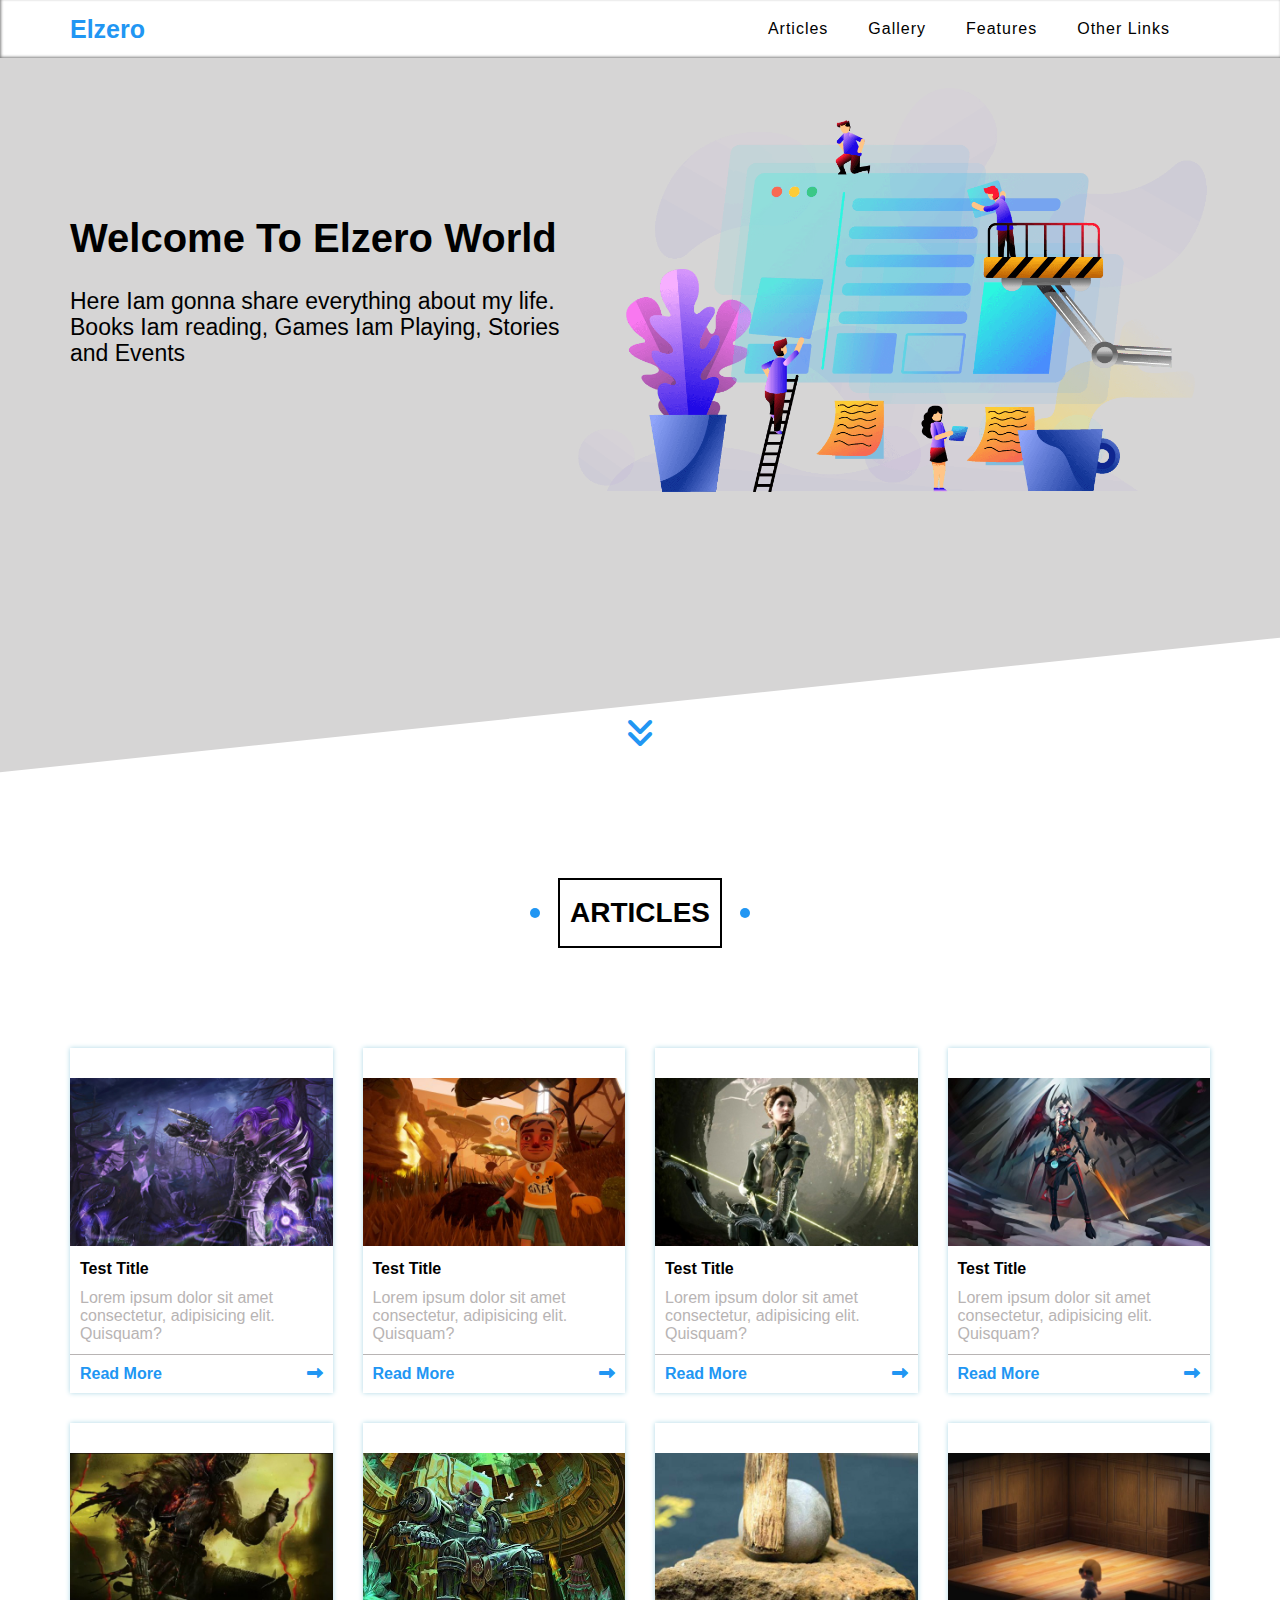
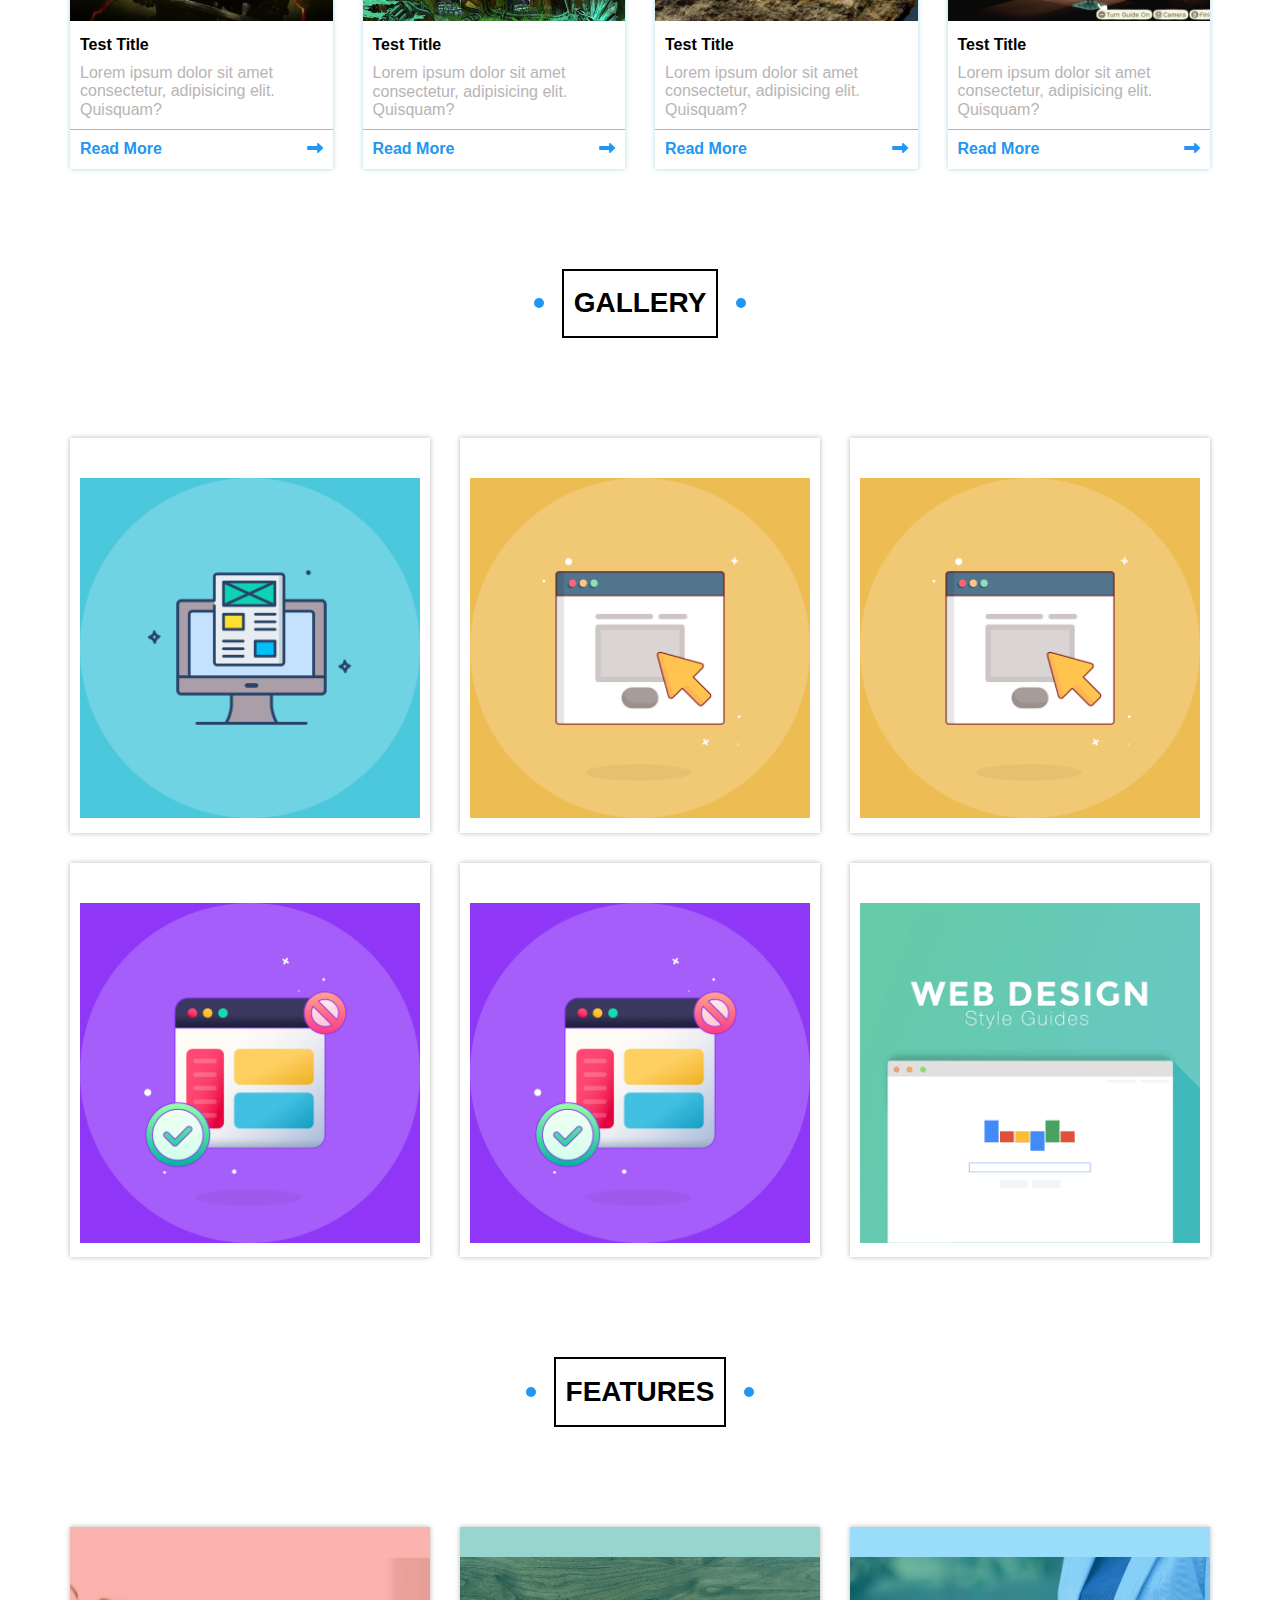
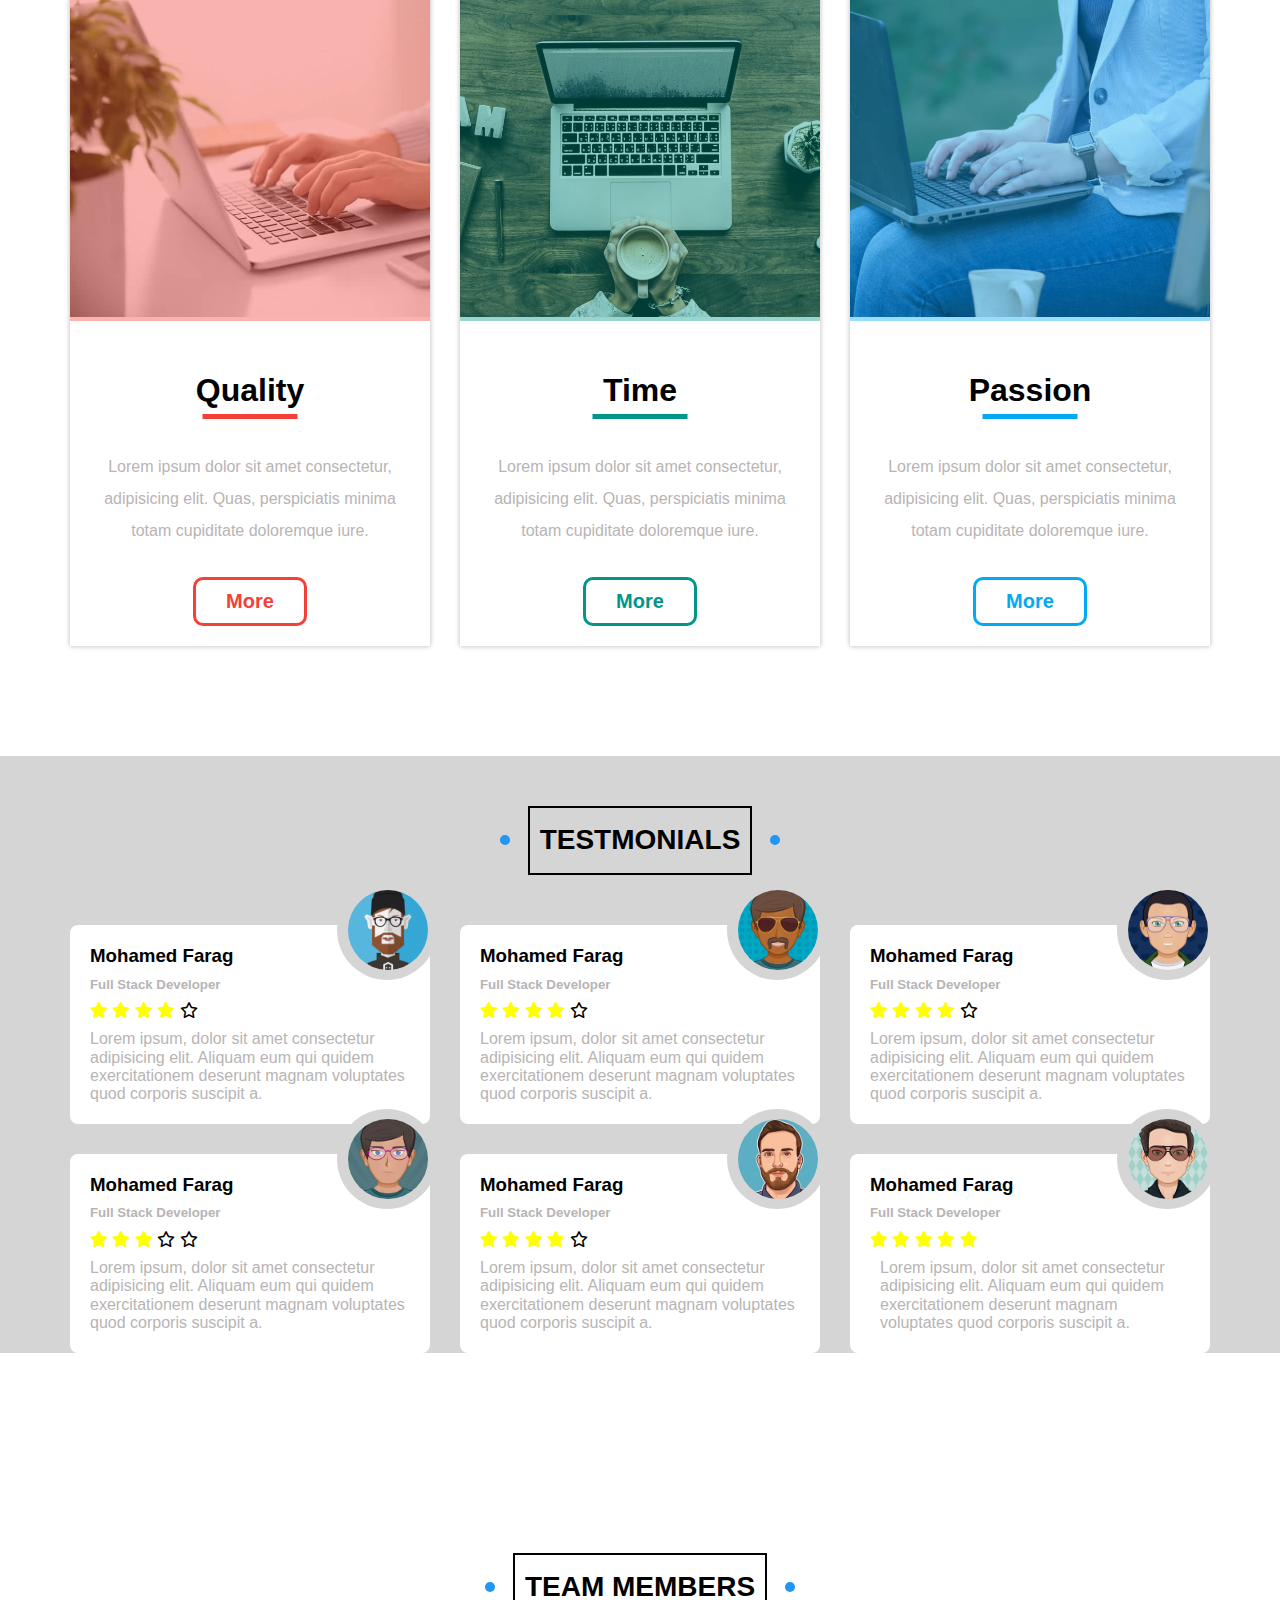
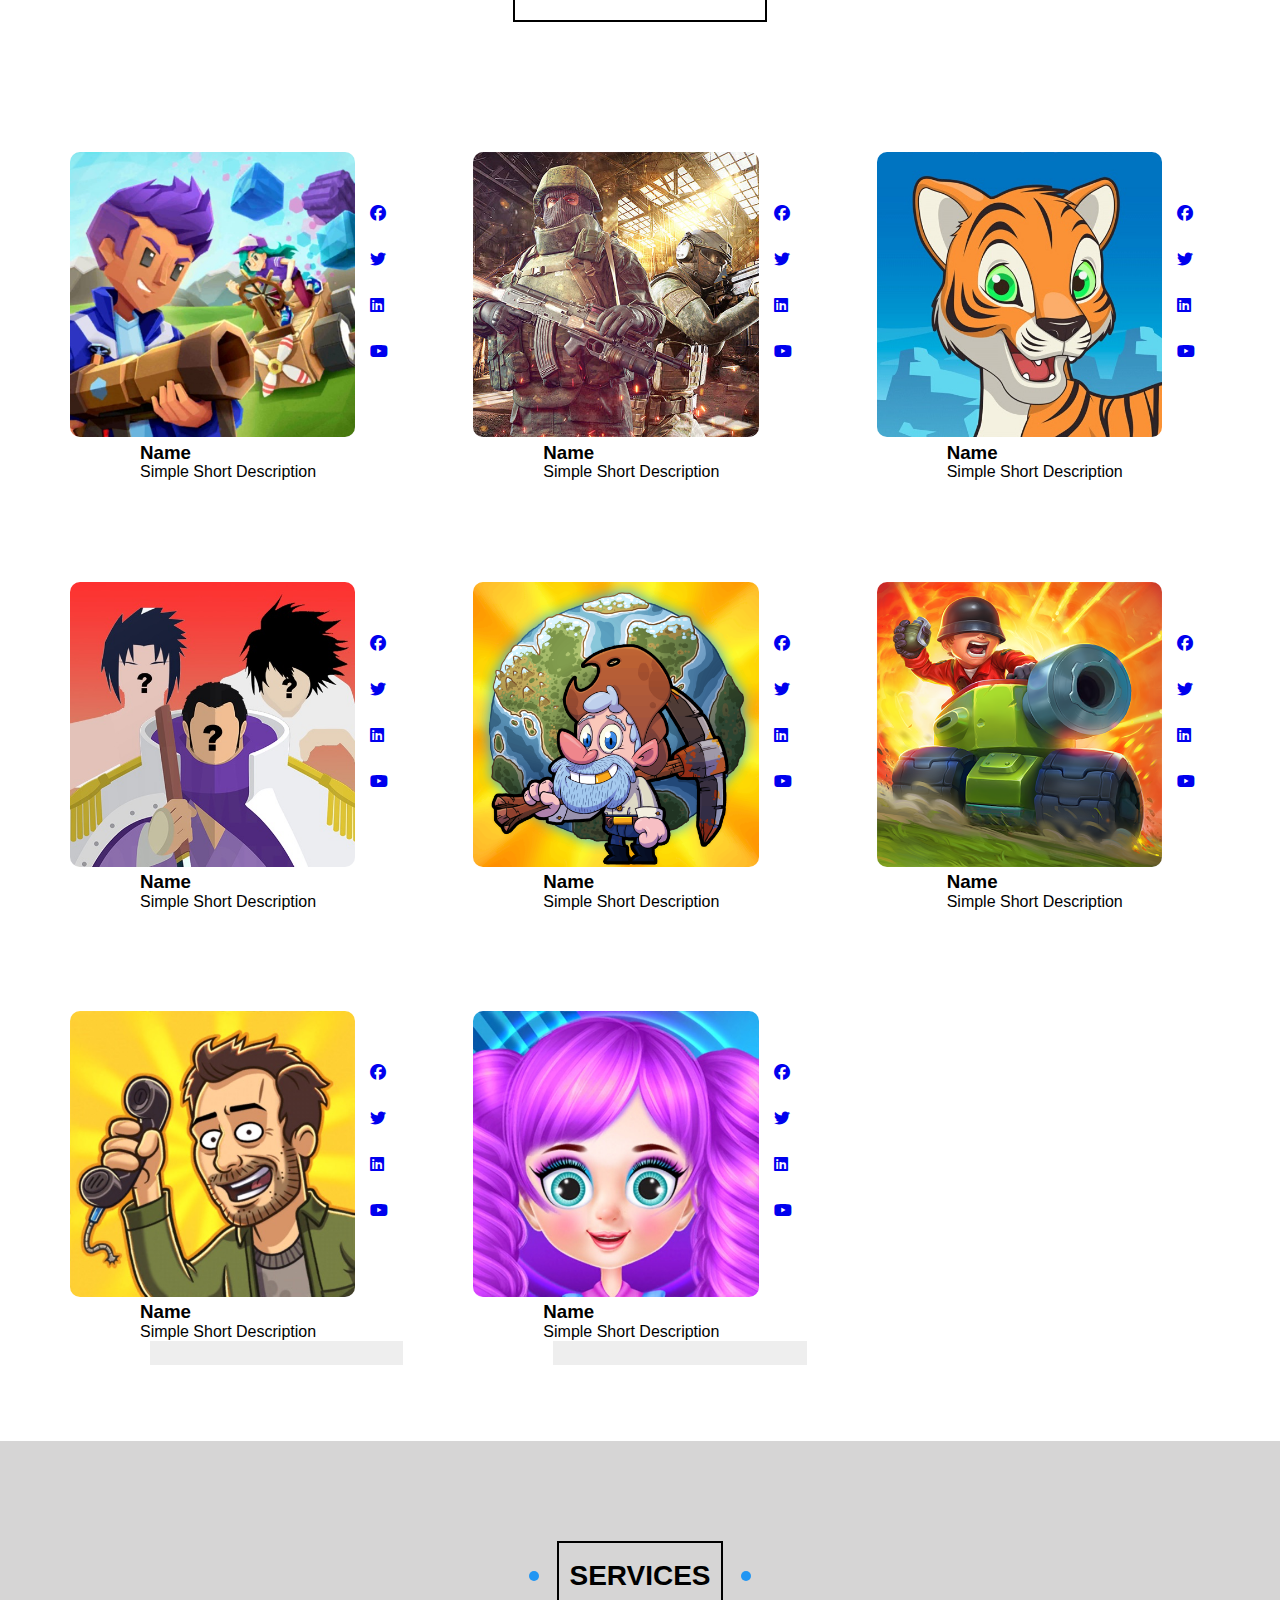
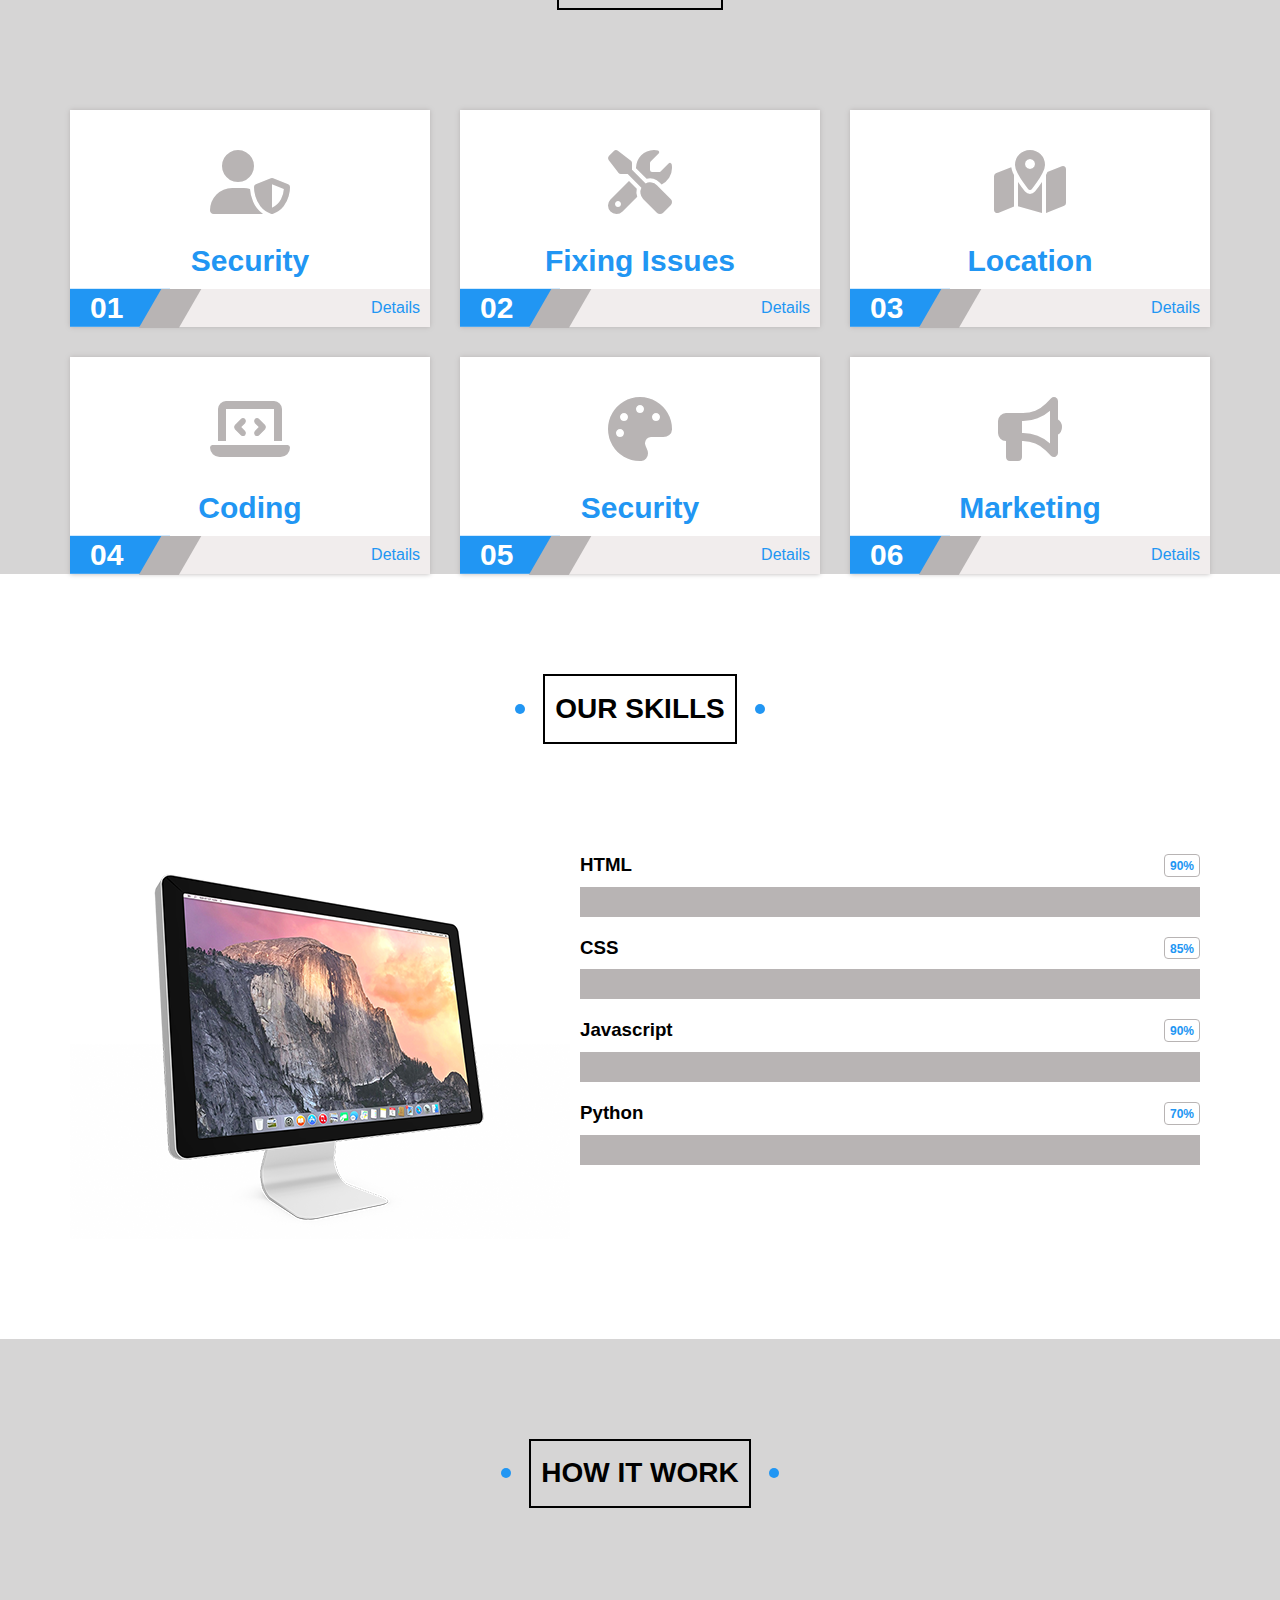
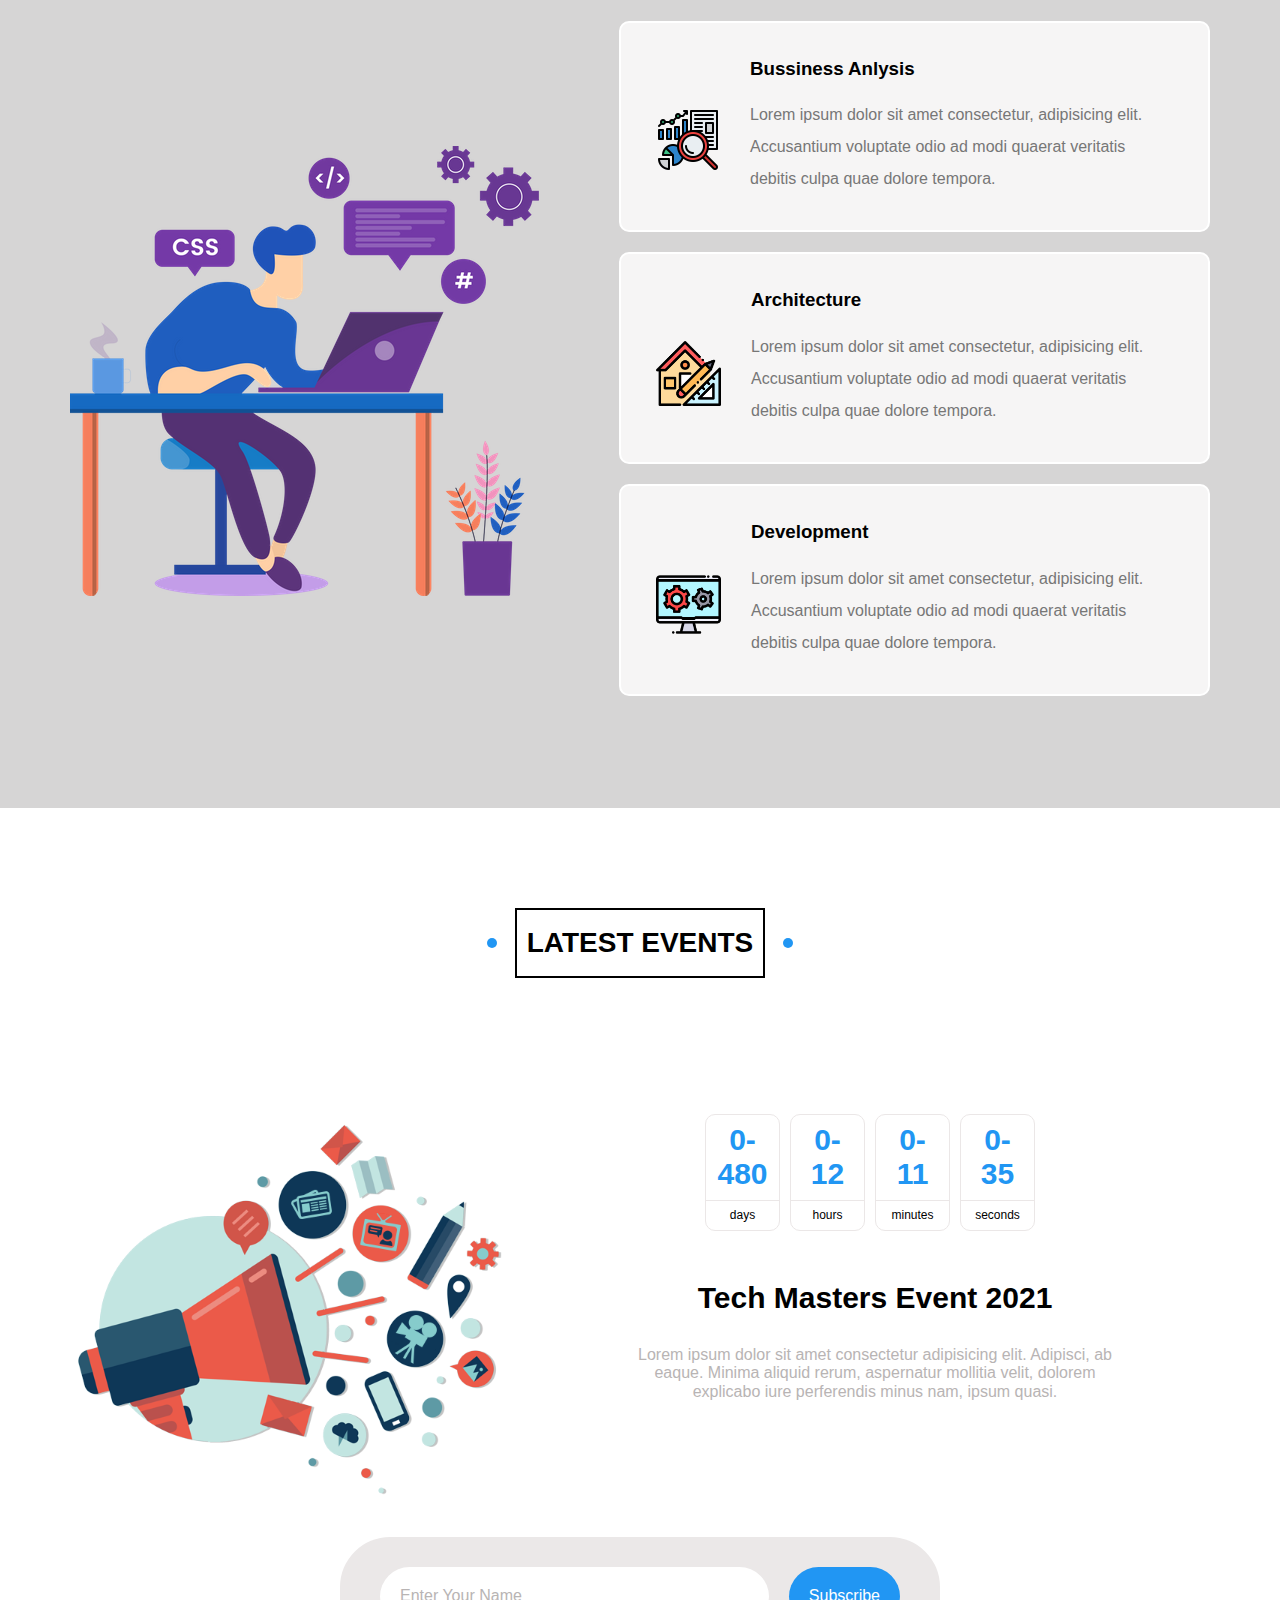
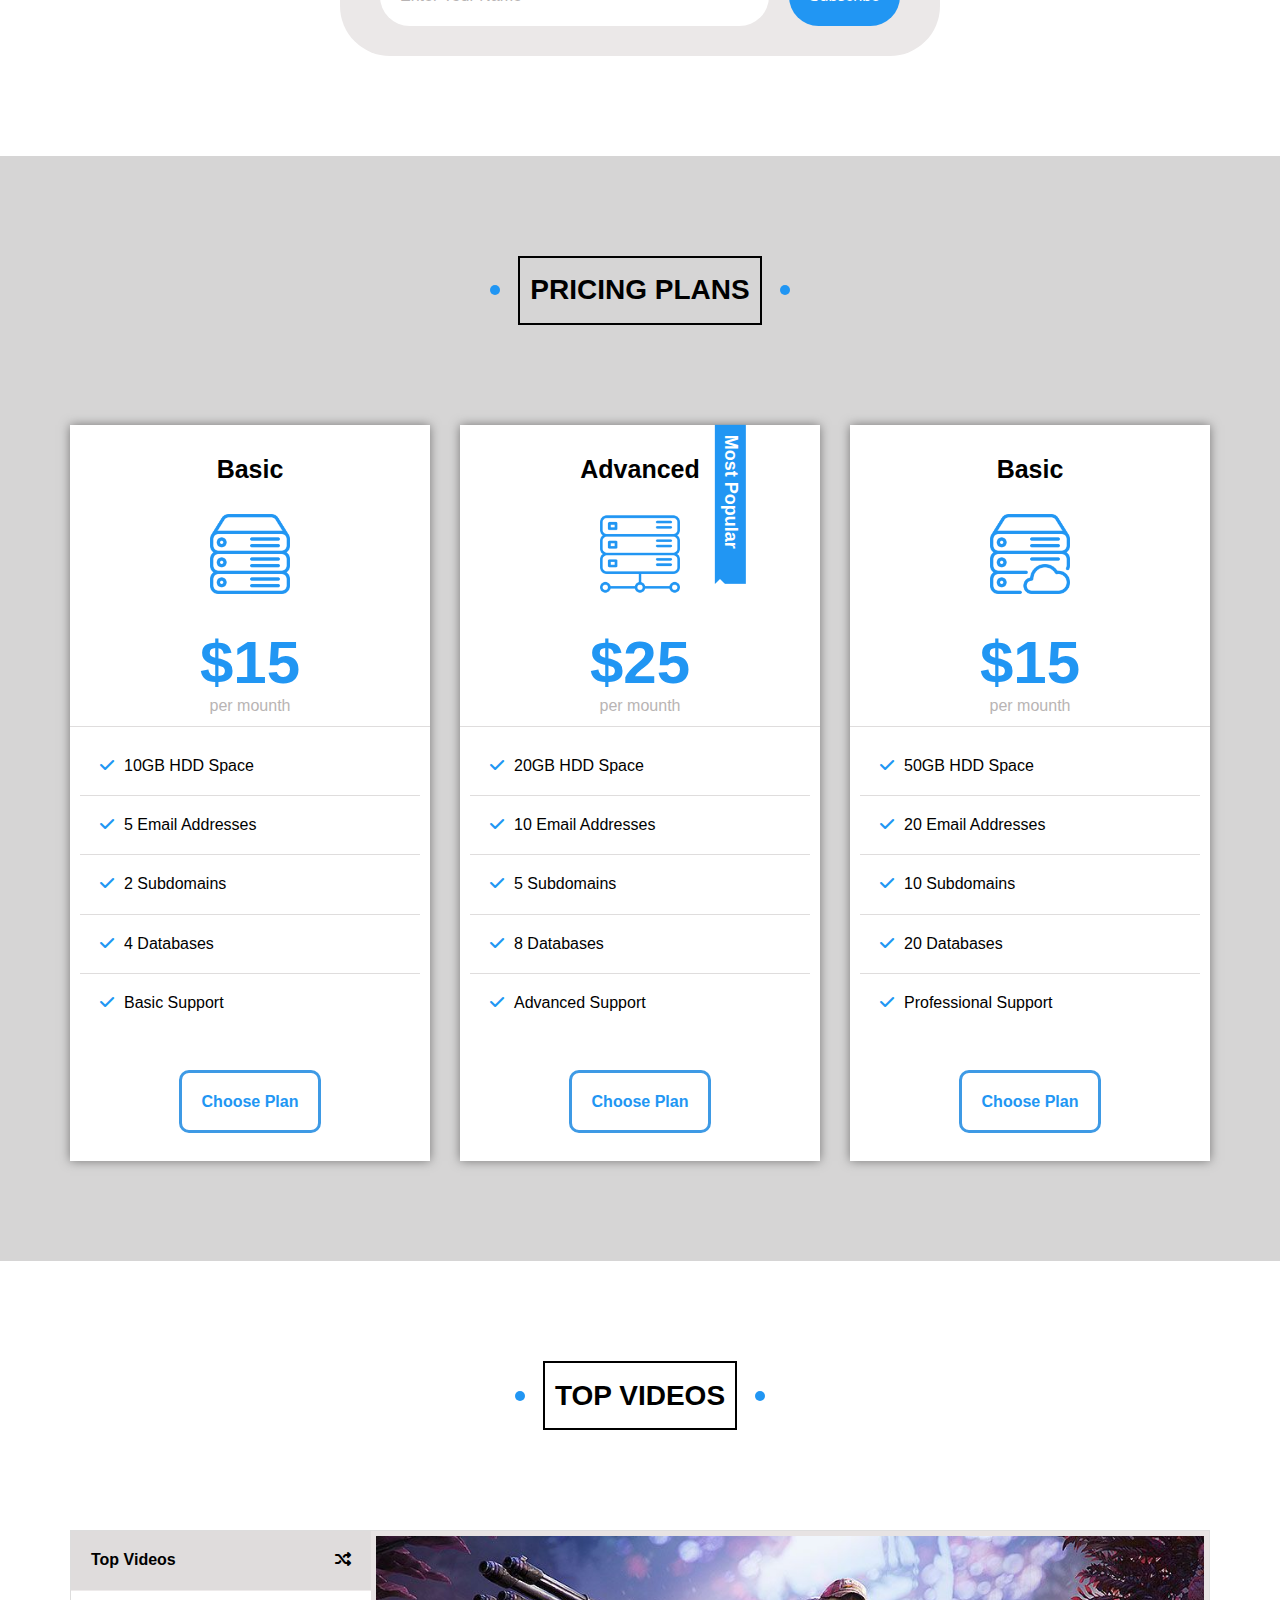
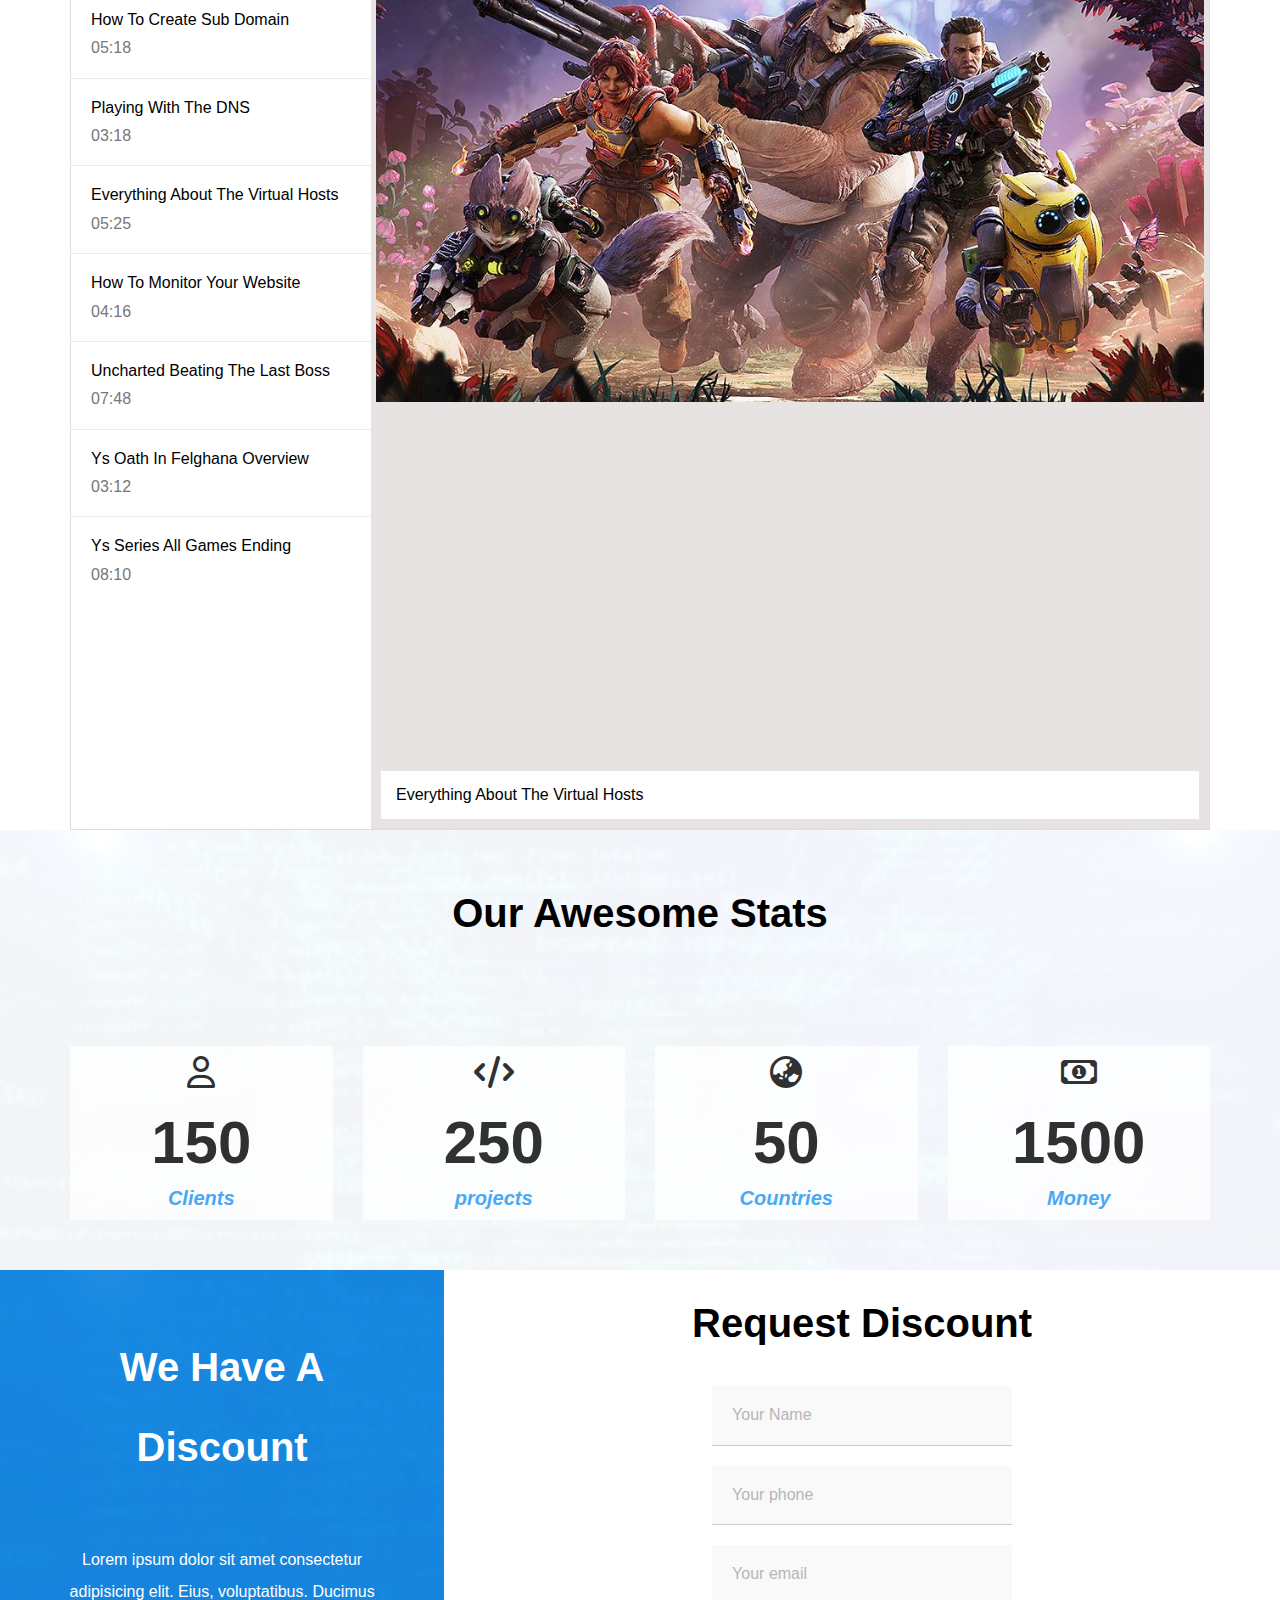
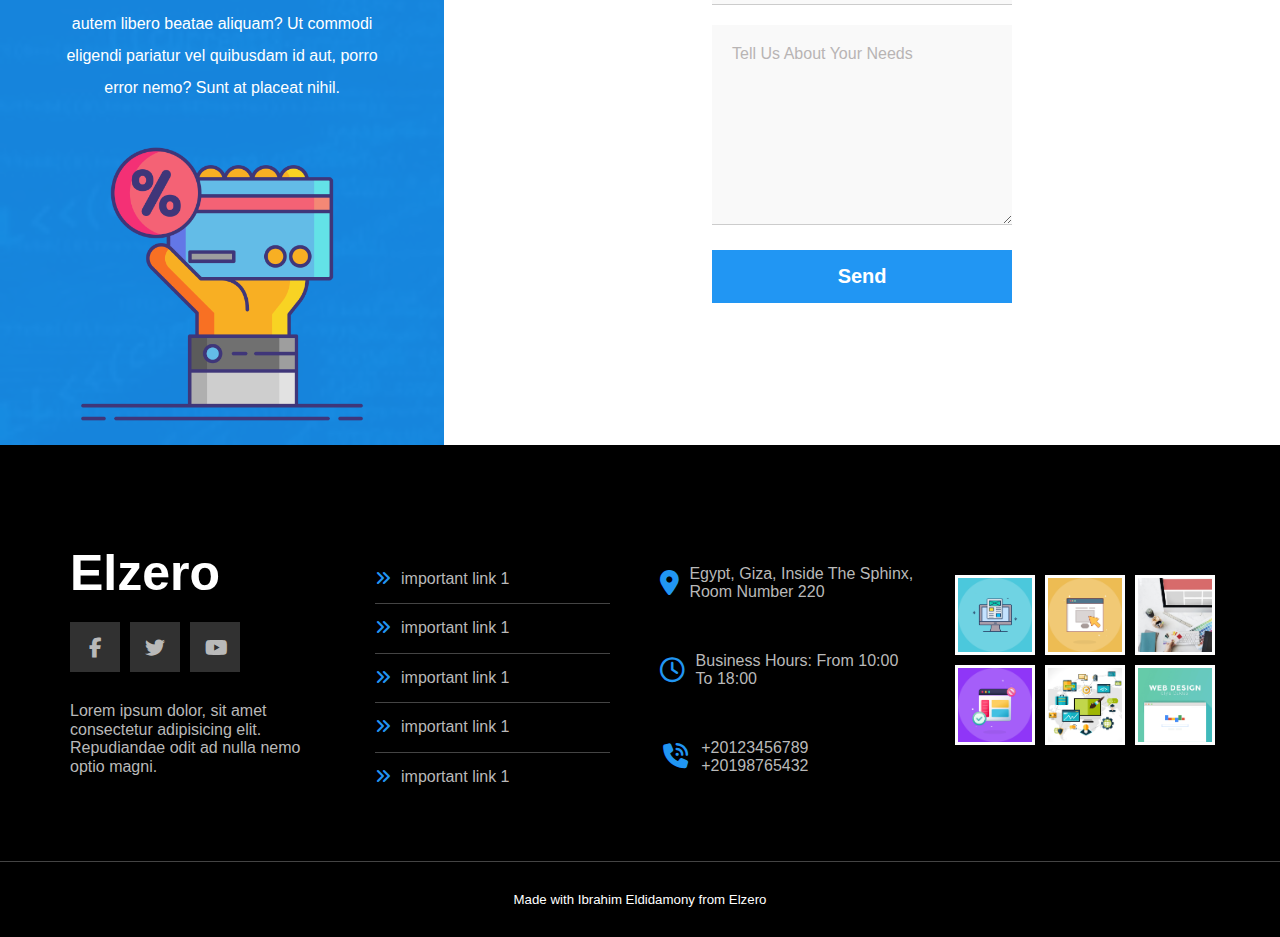
<file: index.html>
<!DOCTYPE html>
<html lang="en">
  <head>
    <meta charset="UTF-8" />
    <meta name="viewport" content="width=device-width, initial-scale=1.0" />
    <title>template three</title>
    <link rel="stylesheet" href="css/normalize.css" />
    <link rel="stylesheet" href="css/all.min.css" />
    <link rel="stylesheet" href="css/style.css" />
    <link rel="preconnect" href="https://fonts.googleapis.com" />
    <link rel="preconnect" href="https://fonts.gstatic.com" crossorigin />
    <link
      href="https://fonts.googleapis.com/css2?family=Work+Sans:ital,wght@0,100..900;1,100..900&display=swap"
      rel="stylesheet"
    />
    <link rel="stylesheet" href="css/all.min.css" />
  </head>
  <body>
    <main>
      <header>
        <div class="container">
          <div class="logo">Elzero</div>
          <nav>
            <ul>
              <li><a href="#Articles">Articles</a></li>
              <li><a href="#Gallery">Gallery</a></li>
              <li><a href="#Features">Features</a></li>
              <li><a href="#Other Links" class="link">Other Links</a></li>
            </ul>
          </nav>
          <div class="mega-menu">
            <div class="image">
              <img src="images/megamenu.png" alt="" />
            </div>
            <ul>
              <li>
                <a href="#Testmonials"
                  ><i class="far fa-comments fa-fw"></i>
                  <p>Testmonials</p></a
                >
              </li>
              <li>
                <a href="#Team"
                  ><i class="far fa-user fa-fw"></i>
                  <p>Team Members</p></a
                >
              </li>
              <li>
                <a href="#Services"
                  ><i class="far fa-building fa-fw"></i>
                  <p>Services</p></a
                >
              </li>
              <li>
                <a href="#Skills"
                  ><i class="far fa-check-circle fa-fw"></i>
                  <p>Our Skills</p></a
                >
              </li>
              <li>
                <a href="#Work"
                  ><i class="far fa-clipboard fa-fw"></i>
                  <p>How It Work</p></a
                >
              </li>
            </ul>
            <ul>
              <li>
                <a href="#Events"
                  ><i class="far fa-calendar-alt fa-fw"></i>
                  <p>Events</p></a
                >
              </li>
              <li>
                <a href="#Pricing"
                  ><i class="fas fa-server fa-fw"></i>
                  <p>Pricing Plans</p></a
                >
              </li>
              <li>
                <a href="#Video"
                  ><i class="far fa-play-circle fa-fw"></i>
                  <p>Top Videos</p></a
                >
              </li>
              <li>
                <a href="#Stats"
                  ><i class="far fa-chart-bar fa-fw"></i>
                  <p>Stats</p></a
                >
              </li>
              <li>
                <a href="#Request"
                  ><i class="fas fa-percent fa-fw"></i>
                  <p>Request A Discount</p></a
                >
              </li>
            </ul>
          </div>
        </div>
      </header>
      <div class="land">
        <div class="container">
          <div class="text">
            <h1>Welcome To Elzero World</h1>
            <p>
              Here Iam gonna share everything about my life. Books Iam reading,
              Games Iam Playing, Stories and Events
            </p>
          </div>
          <div class="image">
            <img src="images/landing-image.png" alt="" />
          </div>
          <i class="fas fa-angle-double-down fa-2x arrow"></i>
        </div>
      </div>
    </main>
    <article id="Articles">
      <div class="main-heading">
        <h1>Articles</h1>
      </div>
      <div class="container">
        <div class="card">
          <div class="image">
            <img src="images/cat-01.jpg" alt="" />
          </div>
          <div class="text">
            <h3>Test Title</h3>
            <p>
              Lorem ipsum dolor sit amet consectetur, adipisicing elit.
              Quisquam?
            </p>
          </div>
          <div class="link">
            <a href="#">Read More<i class="fas fa-long-arrow-alt-right"></i></a>
          </div>
        </div>
        <div class="card">
          <div class="image">
            <img src="images/cat-02.jpg" alt="" />
          </div>
          <div class="text">
            <h3>Test Title</h3>
            <p>
              Lorem ipsum dolor sit amet consectetur, adipisicing elit.
              Quisquam?
            </p>
          </div>
          <div class="link">
            <a href="#">Read More<i class="fas fa-long-arrow-alt-right"></i></a>
          </div>
        </div>
        <div class="card">
          <div class="image">
            <img src="images/cat-03.jpg" alt="" />
          </div>
          <div class="text">
            <h3>Test Title</h3>
            <p>
              Lorem ipsum dolor sit amet consectetur, adipisicing elit.
              Quisquam?
            </p>
          </div>
          <div class="link">
            <a href="#">Read More<i class="fas fa-long-arrow-alt-right"></i></a>
          </div>
        </div>
        <div class="card">
          <div class="image">
            <img src="images/cat-04.jpg" alt="" />
          </div>
          <div class="text">
            <h3>Test Title</h3>
            <p>
              Lorem ipsum dolor sit amet consectetur, adipisicing elit.
              Quisquam?
            </p>
          </div>
          <div class="link">
            <a href="#">Read More<i class="fas fa-long-arrow-alt-right"></i></a>
          </div>
        </div>
        <div class="card">
          <div class="image">
            <img src="images/cat-05.jpg" alt="" />
          </div>
          <div class="text">
            <h3>Test Title</h3>
            <p>
              Lorem ipsum dolor sit amet consectetur, adipisicing elit.
              Quisquam?
            </p>
          </div>
          <div class="link">
            <a href="#">Read More<i class="fas fa-long-arrow-alt-right"></i></a>
          </div>
        </div>
        <div class="card">
          <div class="image">
            <img src="images/cat-06.jpg" alt="" />
          </div>
          <div class="text">
            <h3>Test Title</h3>
            <p>
              Lorem ipsum dolor sit amet consectetur, adipisicing elit.
              Quisquam?
            </p>
          </div>
          <div class="link">
            <a href="#">Read More<i class="fas fa-long-arrow-alt-right"></i></a>
          </div>
        </div>
        <div class="card">
          <div class="image">
            <img src="images/cat-07.jpg" alt="" />
          </div>
          <div class="text">
            <h3>Test Title</h3>
            <p>
              Lorem ipsum dolor sit amet consectetur, adipisicing elit.
              Quisquam?
            </p>
          </div>
          <div class="link">
            <a href="#">Read More<i class="fas fa-long-arrow-alt-right"></i></a>
          </div>
        </div>
        <div class="card">
          <div class="image">
            <img src="images/cat-08.jpg" alt="" />
          </div>
          <div class="text">
            <h3>Test Title</h3>
            <p>
              Lorem ipsum dolor sit amet consectetur, adipisicing elit.
              Quisquam?
            </p>
          </div>
          <div class="link">
            <a href="#">Read More<i class="fas fa-long-arrow-alt-right"></i></a>
          </div>
        </div>
      </div>
    </article>
    <section id="Gallery">
      <div class="main-heading">
        <h1>Gallery</h1>
      </div>
      <div class="container">
        <div class="image">
          <img src="images/gallery-01.png" alt="" />
        </div>
        <div class="image">
          <img src="images/gallery-02.png" alt="" />
        </div>
        <div class="image">
          <img src="images/gallery-02.png" alt="" />
        </div>
        <div class="image">
          <img src="images/gallery-04.png" alt="" />
        </div>
        <div class="image">
          <img src="images/gallery-04.png" alt="" />
        </div>
        <div class="image">
          <img src="images/gallery-06.png" alt="" />
        </div>
      </div>
    </section>
    <div class="features" id="Features">
      <div class="main-heading">
        <h1>Features</h1>
      </div>
      <div class="container">
        <div class="card quality">
          <div class="image">
            <img src="images/features-02.jpg" alt="" />
          </div>
          <div class="text">
            <h1>Quality</h1>
            <p>
              Lorem ipsum dolor sit amet consectetur, adipisicing elit. Quas,
              perspiciatis minima totam cupiditate doloremque iure.
            </p>
          </div>
          <div class="link">
            <a href="#">More</a>
          </div>
        </div>
        <div class="card time">
          <div class="image">
            <img src="images/features-03.jpg" alt="" />
          </div>
          <div class="text">
            <h1 class="two">Time</h1>
            <p>
              Lorem ipsum dolor sit amet consectetur, adipisicing elit. Quas,
              perspiciatis minima totam cupiditate doloremque iure.
            </p>
          </div>
          <div class="link">
            <a href="#">More</a>
          </div>
        </div>
        <div class="card passion">
          <div class="image">
            <img src="images/features-01.jpg" alt="" />
          </div>

          <div class="text">
            <h1 class="three">Passion</h1>
            <p>
              Lorem ipsum dolor sit amet consectetur, adipisicing elit. Quas,
              perspiciatis minima totam cupiditate doloremque iure.
            </p>
          </div>
          <div class="link">
            <a href="#">More</a>
          </div>
        </div>
      </div>
    </div>
    <div class="Testmonials" id="Testmonials">
      <div class="main-heading">
        <h1>Testmonials</h1>
      </div>
      <div class="container">
        <div class="card">
          <div class="image">
            <img src="images/avatar-01.png" alt="" />
          </div>
          <div class="text">
            <h3>Mohamed Farag</h3>
            <h5>Full Stack Developer</h5>
            <div class="star">
              <i class="filled fas fa-star"></i>
              <i class="filled fas fa-star"></i>
              <i class="filled fas fa-star"></i>
              <i class="filled fas fa-star"></i>
              <i class="far fa-star"></i>
            </div>
            <p>
              Lorem ipsum, dolor sit amet consectetur adipisicing elit. Aliquam
              eum qui quidem exercitationem deserunt magnam voluptates quod
              corporis suscipit a.
            </p>
          </div>
        </div>
        <div class="card">
          <div class="image">
            <img src="images/avatar-02.png" alt="" />
          </div>
          <div class="text">
            <h3>Mohamed Farag</h3>
            <h5>Full Stack Developer</h5>

            <div class="star">
              <i class="filled fas fa-star"></i>
              <i class="filled fas fa-star"></i>
              <i class="filled fas fa-star"></i>
              <i class="filled fas fa-star"></i>
              <i class="far fa-star"></i>
            </div>
            <p>
              Lorem ipsum, dolor sit amet consectetur adipisicing elit. Aliquam
              eum qui quidem exercitationem deserunt magnam voluptates quod
              corporis suscipit a.
            </p>
          </div>
        </div>
        <div class="card">
          <div class="image">
            <img src="images/avatar-03.png" alt="" />
          </div>
          <div class="text">
            <h3>Mohamed Farag</h3>
            <h5>Full Stack Developer</h5>
            <div class="star">
              <i class="filled fas fa-star"></i>
              <i class="filled fas fa-star"></i>
              <i class="filled fas fa-star"></i>
              <i class="filled fas fa-star"></i>
              <i class="far fa-star"></i>
            </div>
            <p>
              Lorem ipsum, dolor sit amet consectetur adipisicing elit. Aliquam
              eum qui quidem exercitationem deserunt magnam voluptates quod
              corporis suscipit a.
            </p>
          </div>
        </div>
        <div class="card">
          <div class="image">
            <img src="images/avatar-04.png" alt="" />
          </div>
          <div class="text">
            <h3>Mohamed Farag</h3>
            <h5>Full Stack Developer</h5>
            <div class="star">
              <i class="filled fas fa-star"></i>
              <i class="filled fas fa-star"></i>
              <i class="filled fas fa-star"></i>
              <i class="far fa-star"></i>
              <i class="far fa-star"></i>
            </div>
            <p>
              Lorem ipsum, dolor sit amet consectetur adipisicing elit. Aliquam
              eum qui quidem exercitationem deserunt magnam voluptates quod
              corporis suscipit a.
            </p>
          </div>
        </div>
        <div class="card">
          <div class="image">
            <img src="images/avatar-05.png" alt="" />
          </div>
          <div class="text">
            <h3>Mohamed Farag</h3>
            <h5>Full Stack Developer</h5>

            <div class="star">
              <i class="filled fas fa-star"></i>
              <i class="filled fas fa-star"></i>
              <i class="filled fas fa-star"></i>
              <i class="filled fas fa-star"></i>
              <i class="far fa-star"></i>
            </div>
            <p>
              Lorem ipsum, dolor sit amet consectetur adipisicing elit. Aliquam
              eum qui quidem exercitationem deserunt magnam voluptates quod
              corporis suscipit a.
            </p>
          </div>
        </div>
        <div class="card">
          <div class="image">
            <img src="images/avatar-06.png" alt="" />
          </div>
          <div class="text">
            <h3>Mohamed Farag</h3>
            <h5>Full Stack Developer</h5>

            <div class="star">
              <i class="filled fas fa-star"></i>
              <i class="filled fas fa-star"></i>
              <i class="filled fas fa-star"></i>
              <i class="filled fas fa-star"></i>
              <i class="filled fas fa-star"></i>
              <p>
                Lorem ipsum, dolor sit amet consectetur adipisicing elit.
                Aliquam eum qui quidem exercitationem deserunt magnam voluptates
                quod corporis suscipit a.
              </p>
            </div>
          </div>
        </div>
      </div>
    </div>
    <div class="Team" id="Team">
      <div class="main-heading">
        <h1>Team Members</h1>
      </div>
      <div class="container">
        <div class="cards">
          <div class="box">
            <div class="image">
              <img src="images/team-01.jpg" alt="" />
            </div>
            <div class="icons">
              <a href="#"><i class="fab fa-facebook"></i></a>
              <a href="#"><i class="fab fa-twitter"></i></a>
              <a href="#"><i class="fab fa-linkedin"></i></a>
              <a href="#"><i class="fab fa-youtube"></i></a>
            </div>
          </div>
          <div class="text">
            <h3>Name</h3>
            <p>Simple Short Description</p>
          </div>
        </div>
        <div class="cards">
          <div class="box">
            <div class="image">
              <img src="images/team-02.jpg" alt="" />
            </div>
            <div class="icons">
              <a href="#"><i class="fab fa-facebook"></i></a>
              <a href="#"><i class="fab fa-twitter"></i></a>
              <a href="#"><i class="fab fa-linkedin"></i></a>
              <a href="#"><i class="fab fa-youtube"></i></a>
            </div>
          </div>
          <div class="text">
            <h3>Name</h3>
            <p>Simple Short Description</p>
          </div>
        </div>
        <div class="cards">
          <div class="box">
            <div class="image">
              <img src="images/team-03.jpg" alt="" />
            </div>
            <div class="icons">
              <a href="#"><i class="fab fa-facebook"></i></a>
              <a href="#"><i class="fab fa-twitter"></i></a>
              <a href="#"><i class="fab fa-linkedin"></i></a>
              <a href="#"><i class="fab fa-youtube"></i></a>
            </div>
          </div>
          <div class="text">
            <h3>Name</h3>
            <p>Simple Short Description</p>
          </div>
        </div>
        <div class="cards">
          <div class="box">
            <span></span>
            <div class="image">
              <img src="images/team-04.jpg" alt="" />
            </div>
            <div class="icons">
              <a href="#"><i class="fab fa-facebook"></i></a>
              <a href="#"><i class="fab fa-twitter"></i></a>
              <a href="#"><i class="fab fa-linkedin"></i></a>
              <a href="#"><i class="fab fa-youtube"></i></a>
            </div>
          </div>
          <div class="text">
            <h3>Name</h3>
            <p>Simple Short Description</p>
          </div>
        </div>
        <div class="cards">
          <div class="box">
            <div class="image">
              <img src="images/team-05.png" alt="" />
            </div>
            <div class="icons">
              <a href="#"><i class="fab fa-facebook"></i></a>
              <a href="#"><i class="fab fa-twitter"></i></a>
              <a href="#"><i class="fab fa-linkedin"></i></a>
              <a href="#"><i class="fab fa-youtube"></i></a>
            </div>
          </div>
          <div class="text">
            <h3>Name</h3>
            <p>Simple Short Description</p>
          </div>
        </div>
        <div class="cards">
          <div class="box">
            <div class="image">
              <img src="images/team-06.png" alt="" />
            </div>
            <div class="icons">
              <a href="#"><i class="fab fa-facebook"></i></a>
              <a href="#"><i class="fab fa-twitter"></i></a>
              <a href="#"><i class="fab fa-linkedin"></i></a>
              <a href="#"><i class="fab fa-youtube"></i></a>
            </div>
          </div>
          <div class="text">
            <h3>Name</h3>
            <p>Simple Short Description</p>
          </div>
        </div>
        <div class="cards">
          <div class="box">
            <div class="image">
              <img src="images/team-07.jpg" alt="" />
            </div>
            <div class="icons">
              <a href="#"><i class="fab fa-facebook"></i></a>
              <a href="#"><i class="fab fa-twitter"></i></a>
              <a href="#"><i class="fab fa-linkedin"></i></a>
              <a href="#"><i class="fab fa-youtube"></i></a>
            </div>
          </div>
          <div class="text">
            <h3>Name</h3>
            <p>Simple Short Description</p>
          </div>
        </div>
        <div class="cards">
          <div class="box">
            <div class="image">
              <img src="images/team-08.jpg" alt="" />
            </div>
            <div class="icons">
              <a href="#"><i class="fab fa-facebook"></i></a>
              <a href="#"><i class="fab fa-twitter"></i></a>
              <a href="#"><i class="fab fa-linkedin"></i></a>
              <a href="#"><i class="fab fa-youtube"></i></a>
            </div>
          </div>
          <div class="text">
            <h3>Name</h3>
            <p>Simple Short Description</p>
          </div>
        </div>
      </div>
    </div>
    <div class="services" id="Services">
      <div class="main-heading">
        <h1>Services</h1>
      </div>
      <div class="container">
        <div class="box">
          <i class="fas fa-user-shield fa-4x"></i>
          <h3>Security</h3>
          <div class="info">
            <a href="#">Details</a>
          </div>
        </div>
        <div class="box">
          <i class="fas fa-tools fa-4x"></i>
          <h3>Fixing Issues</h3>
          <div class="info">
            <a href="#">Details</a>
          </div>
        </div>
        <div class="box">
          <i class="fas fa-map-marked-alt fa-4x"></i>
          <h3>Location</h3>
          <div class="info">
            <a href="#">Details</a>
          </div>
        </div>
        <div class="box">
          <i class="fas fa-laptop-code fa-4x"></i>
          <h3>Coding</h3>
          <div class="info">
            <a href="#">Details</a>
          </div>
        </div>
        <div class="box">
          <i class="fas fa-palette fa-4x"></i>
          <h3>Security</h3>
          <div class="info">
            <a href="#">Details</a>
          </div>
        </div>
        <div class="box">
          <i class="fas fa-bullhorn fa-4x"></i>
          <h3>Marketing</h3>
          <div class="info">
            <a href="#">Details</a>
          </div>
        </div>
      </div>
    </div>
    <div class="skills" id="Skills">
      <div class="main-heading">
        <h1>Our Skills</h1>
      </div>
      <div class="container">
        <img src="images/skills.png" alt="" />
        <div class="content">
          <div class="skill">
            <h3>HTML <span>90%</span></h3>
            <div class="progress">
              <span data-progress="90%" style="width: 0"></span>
            </div>
          </div>
          <div class="skill">
            <h3>CSS <span>85%</span></h3>
            <div class="progress">
              <span data-progress="85%" style="width: 0"></span>
            </div>
          </div>
          <div class="skill">
            <h3>Javascript <span>90%</span></h3>
            <div class="progress">
              <span data-progress="90%" style="width: 0"></span>
            </div>
          </div>
          <div class="skill">
            <h3>Python <span>70%</span></h3>
            <div class="progress">
              <span data-progress="70%" style="width: 0"></span>
            </div>
          </div>
        </div>
      </div>
    </div>
    <div class="work" id="Work">
      <div class="main-heading">
        <h1>How it work</h1>
      </div>
      <div class="container">
        <div class="image">
          <img src="images/work-steps.png" alt="" />
        </div>
        <div class="work-content">
          <div class="box">
            <div>
              <img src="images/work-steps-1.png" alt="" />
            </div>
            <div class="text">
              <h3>Bussiness Anlysis</h3>
              <p>
                Lorem ipsum dolor sit amet consectetur, adipisicing elit.
                Accusantium voluptate odio ad modi quaerat veritatis debitis
                culpa quae dolore tempora.
              </p>
            </div>
          </div>
          <div class="box">
            <img src="images/work-steps-2.png" alt="" />
            <div class="text">
              <h3>Architecture</h3>
              <p>
                Lorem ipsum dolor sit amet consectetur, adipisicing elit.
                Accusantium voluptate odio ad modi quaerat veritatis debitis
                culpa quae dolore tempora.
              </p>
            </div>
          </div>
          <div class="box">
            <img src="images/work-steps-3.png" alt="" />
            <div class="text">
              <h3>Development</h3>
              <p>
                Lorem ipsum dolor sit amet consectetur, adipisicing elit.
                Accusantium voluptate odio ad modi quaerat veritatis debitis
                culpa quae dolore tempora.
              </p>
            </div>
          </div>
        </div>
      </div>
    </div>
    <!-- event not finished -->
    <div class="events" id="Events">
      <div class="main-heading">
        <h1>LATEST EVENTS</h1>
      </div>
      <div class="container">
        <div class="image">
          <img src="images/events.png" alt="" />
        </div>
        <div class="event-content">
          <div class="time">
            <div class="unit">
              <span>0-480</span>
              <span>days</span>
            </div>
            <div class="unit">
              <span>0-12</span>
              <span>hours </span>
            </div>
            <div class="unit">
              <span>0-11</span>
              <span>minutes</span>
            </div>
            <div class="unit">
              <span>0-35</span>
              <span>seconds</span>
            </div>
          </div>
          <div class="text">
            <h3>Tech Masters Event 2021</h3>
            <p>
              Lorem ipsum dolor sit amet consectetur adipisicing elit. Adipisci,
              ab eaque. Minima aliquid rerum, aspernatur mollitia velit, dolorem
              explicabo iure perferendis minus nam, ipsum quasi.
            </p>
          </div>
        </div>
      </div>
      <div class="subscribe">
        <form action="">
          <input type="text" placeholder="Enter Your Name" />
          <input type="submit" value="Subscribe" />
        </form>
      </div>
    </div>
    <div class="pricing" id="Pricing">
      <div class="main-heading">
        <h1>PRICING PLANS</h1>
      </div>
      <div class="container">
        <div class="plan">
          <div class="head">
            <h3>Basic</h3>
            <img src="images/hosting-basic.png" alt="" />
            <div class="price">
              <h3>$15</h3>
              <p>per mounth</p>
            </div>
          </div>
          <ul>
            <li><i class="fa-solid fa-check"></i>10GB HDD Space</li>
            <li><i class="fa-solid fa-check"></i>5 Email Addresses</li>
            <li><i class="fa-solid fa-check"></i>2 Subdomains</li>
            <li><i class="fa-solid fa-check"></i>4 Databases</li>
            <li><i class="fa-solid fa-check"></i>Basic Support</li>
          </ul>
          <div class="link">
            <a href="#">Choose Plan </a>
          </div>
        </div>
        <div class="plan">
          <div class="head">
            <h3>Advanced</h3>
            <img src="images/hosting-advanced.png" alt="" />
            <div class="price">
              <h3>$25</h3>
              <p>per mounth</p>
            </div>
          </div>
          <ul>
            <li><i class="fa-solid fa-check"></i>20GB HDD Space</li>
            <li><i class="fa-solid fa-check"></i>10 Email Addresses</li>
            <li><i class="fa-solid fa-check"></i>5 Subdomains</li>
            <li><i class="fa-solid fa-check"></i>8 Databases</li>
            <li><i class="fa-solid fa-check"></i>Advanced Support</li>
          </ul>
          <div class="link">
            <a href="#">Choose Plan </a>
          </div>
          <div class="label">
            <h4>Most Popular</h4>
          </div>
        </div>
        <div class="plan">
          <div class="head">
            <h3>Basic</h3>
            <img src="images/hosting-professional.png" alt="" />
            <div class="price">
              <h3>$15</h3>
              <p>per mounth</p>
            </div>
          </div>
          <ul>
            <li><i class="fa-solid fa-check"></i>50GB HDD Space</li>
            <li><i class="fa-solid fa-check"></i>20 Email Addresses</li>
            <li><i class="fa-solid fa-check"></i>10 Subdomains</li>
            <li><i class="fa-solid fa-check"></i>20 Databases</li>
            <li><i class="fa-solid fa-check"></i>Professional Support</li>
          </ul>
          <div class="link">
            <a href="#">Choose Plan </a>
          </div>
        </div>
      </div>
    </div>
    <div class="videos" id="Video">
      <div class="main-heading">
        <h1>Top Videos</h1>
      </div>
      <div class="container">
        <div class="holder">
          <div class="list">
            <div class="name">
              Top Videos
              <i class="fas fa-random"></i>
            </div>
            <ul>
              <li>How To Create Sub Domain<span>05:18</span></li>
              <li>Playing With The DNS <span>03:18</span></li>
              <li>Everything About The Virtual Hosts <span>05:25</span></li>
              <li>How To Monitor Your Website <span>04:16</span></li>
              <li>Uncharted Beating The Last Boss <span>07:48</span></li>
              <li>Ys Oath In Felghana Overview <span>03:12</span></li>
              <li>Ys Series All Games Ending <span>08:10</span></li>
            </ul>
          </div>
          <div class="preview">
            <img src="images/video-preview.jpg" alt="" />
            <div class="info">Everything About The Virtual Hosts</div>
          </div>
        </div>
      </div>
    </div>
    <div class="stats" id="Stats">
      <h1>Our Awesome Stats</h1>
      <div class="container">
        <div class="stat">
          <i class="far fa-user fa-2x fa-fw"></i>
          <div class="number">150</div>
          <p>Clients</p>
        </div>
        <div class="stat">
          <i class="fas fa-code fa-2x fa-fw"></i>
          <div class="number">250</div>
          <p>projects</p>
        </div>
        <div class="stat">
          <i class="fas fa-globe-asia fa-2x fa-fw"></i>
          <div class="number">50</div>
          <p>Countries</p>
        </div>
        <div class="stat">
          <i class="far fa-money-bill-alt fa-2x fa-fw"></i>
          <div class="number">1500</div>
          <p>Money</p>
        </div>
      </div>
    </div>
    <div class="request" id="Request">
      <div class="discount">
        <h1>We Have A Discount</h1>
        <p>
          Lorem ipsum dolor sit amet consectetur adipisicing elit. Eius,
          voluptatibus. Ducimus autem libero beatae aliquam? Ut commodi eligendi
          pariatur vel quibusdam id aut, porro error nemo? Sunt at placeat
          nihil.
        </p>
        <img src="images/discount.png" alt="" />
      </div>
      <form action="">
        <h2>Request Discount</h2>
        <input type="text" placeholder="Your Name" />
        <input type="number" placeholder="Your phone" />
        <input type="email" placeholder="Your email" />
        <textarea
          name="needs"
          id="needs"
          placeholder="Tell Us About Your Needs"
        ></textarea>
        <input type="submit" value="Send" />
      </form>
    </div>
    <footer>
      <div class="container">
        <div class="text">
          <h1>Elzero</h1>
          <ul>
            <li>
              <a class="face" href="#"><i class="fab fa-facebook-f"></i></a>
            </li>
            <li>
              <a class="twitt" href="#"><i class="fab fa-twitter"></i></a>
            </li>
            <li>
              <a class="tube" href="#"><i class="fab fa-youtube"></i></a>
            </li>
          </ul>
          <p>
            Lorem ipsum dolor, sit amet consectetur adipisicing elit.
            Repudiandae odit ad nulla nemo optio magni.
          </p>
        </div>
        <div class="links">
          <ul>
            <li>
              <a href="#"
                ><i class="fa-solid fa-angles-right"></i>important link 1</a
              >
            </li>
            <li>
              <a href="#"
                ><i class="fa-solid fa-angles-right"></i>important link 1</a
              >
            </li>
            <li>
              <a href="#"
                ><i class="fa-solid fa-angles-right"></i>important link 1</a
              >
            </li>
            <li>
              <a href="#"
                ><i class="fa-solid fa-angles-right"></i>important link 1</a
              >
            </li>
            <li>
              <a href="#"
                ><i class="fa-solid fa-angles-right"></i>important link 1</a
              >
            </li>
          </ul>
        </div>
        <div class="info">
          <div class="line">
            <i class="fas fa-map-marker-alt fa-fw"></i>
            <h4>Egypt, Giza, Inside The Sphinx, Room Number 220</h4>
          </div>
          <div class="line">
            <i class="far fa-clock fa-fw"></i>
            <h4>Business Hours: From 10:00 To 18:00</h4>
          </div>
          <div class="line">
            <i class="fas fa-phone-volume fa-fw"></i>
            <h4>
              +20123456789 <br />
              +20198765432
            </h4>
          </div>
        </div>
        <div class="images">
          <img src="images/gallery-01.png" alt="" />
          <img src="images/gallery-02.png" alt="" />
          <img src="images/gallery-03.jpg" alt="" />
          <img src="images/gallery-04.png" alt="" />
          <img src="images/gallery-05.jpg" alt="" />
          <img src="images/gallery-06.png" alt="" />
        </div>
      </div>
      <h5>Made with Ibrahim Eldidamony from Elzero</h5>
    </footer>
    <script src="main.js"></script>
  </body>
</html>
</file>
<file: css/style.css>
*{
    margin: 0;
    padding: 0;
    -webkit-box-sizing: border-box;
    -moz-box-sizing: border-box;
    box-sizing: border-box;
}
:root{
    --main-color : #2196F3;
    --font-color :#b8b4b4;
    --background-color : rgb(214, 213, 213) ;
    --alt-color :#3e9ae5;
}
body{
    font-family: "work-sans",sans-serif;
    
    
}

/* small screen - mobile */
@media (min-width:768px) {
    .container{
        width: 750px;
    }
    .special-text h1{
        font-size: 50px;
    }
}
/* medium screen - tablet */
@media (min-width:992px) {
    .container{
        width: 970px;
    }

}
/* large screen - labtop  */
@media (min-width:1200px) {
    .container{
        width: 1170px;
    }
}

.container {
    padding-left: 15px;
    padding-right: 15px;
    margin-left: auto;
    margin-right: auto;
}
header{
    background-color: white;
    box-shadow: inset 1px -1px 3px 0px grey;
}
header .container {
    display: flex;
    justify-content: space-between;
    align-items: center;
    position: relative;
}
header .logo {
    font-weight: bold;
    font-size: 25px;
    color: var(--main-color);
}
nav{
    flex: 1;
}
nav ul {
    display: flex;
    justify-content: end;
    list-style: none;
    align-items: center;
}

nav ul li {
    margin-right: 20px;
    padding: 25px;
    transition: .3S;
}
nav ul li a{
    text-decoration: none;
    color: black;
    letter-spacing: 1px;
    font-size: 16px;
    height: 72px;
}

header nav ul > li{
    padding:10px ;
    transition: .4s;
}
header nav ul > li:hover{
    background-color: var(--main-color);
}
header nav ul > li:hover > a {
    color: white;
    position: relative;
}

header nav ul > li > a:hover{

    transition: .4s;
}
.mega-menu{
    position: absolute;
    display: flex;
    justify-content: space-evenly;
    flex-wrap: wrap;
    background-color: white;
    right: 0;
    top: calc(110%);
    min-height: 50vh;
    padding: 10px;
    width: 110% ;
    
    border-bottom: 3px solid var(--main-color);
    z-index: -1;
    opacity: 0;

}
.mega-menu ul {
    list-style: none;
    text-align: center;
}
.mega-menu ul li{
    padding: 10px;
    margin-top: 10px;
    position: relative;
}  
.mega-menu ul li:not(:last-child)::before{
    position: absolute;
    content: '';
    bottom: 0;
    left: 0;
    background-color: var(--font-color);
    height: 1px;
    width: 100%;
    opacity: .5;

} 

.mega-menu ul li a{
    text-decoration: none;
    color: var(--main-color);
    font-weight: bold;
    display: flex;

}
.mega-menu ul li a i{
    margin-right: 10px;
}


@media (max-width:1119px) {
    .mega-menu .image{
        display: none;
    }
}
@media(max-width:767px){
    .mega-menu {
        flex-direction: column;
        padding-left: 20px;
    }
    header .container {
        flex-direction: column;
    }
    header .container .logo {
        height: fit-content;
        margin: 10px;
    }
    header .container nav ul li {
        padding: 10px 5px;
        margin-right: 5px;
        display: block;
    }
    .mega-menu ul:first-of-type li:last-child::before{
        position: absolute;
        content: '';
        bottom: 0;
        left: 0;
        background-color: var(--font-color);
        height: 1px;
        width: 100%;
        opacity: .5;
    
    } 
    .mega-menu ul li a{
        padding-left: 60px;
    }
}
.land{
    min-height: 80vh;
    position: relative;
}
.land .container {
    display: flex;
    justify-content: space-between;
    align-items: center;
    
}
.land .container::before{
    content: '';
    position: absolute;
    width: 100%;
    min-height: 80vh;
    z-index: -3;
    background-color: var(--background-color);
    left: 0;
    top: -73px;
    transform: skewY(-6deg);
}
.land .container.image img{
    width: 600px;

}

.land .image img{
    max-width: 100%;
}
.land .text{
    max-width: 500px;
}
.land .text h1{
    font-size: 40px;
}
.land .text p{
    font-size: 23px;
    
}
.land .container i {
    cursor: pointer;
    color: var(--main-color);
    position: absolute;
    bottom: 30px;
    left: 50%;
    transform: translateX(-50%);
}
@media(max-width :992px) {
    .land .image{
        display: none;
    }
    .land .text{
        margin: 20px auto;
        width: 500px;
        text-align: center;
        align-content: center;
        
    }
    .land .text p{
        text-align: center;
        align-content: center;
    }
}
@media(max-width :767px) {
    .land .text h1{
        font-size: 25px;
        text-align: center;
        margin-top: 100px;
        letter-spacing: -1px;
    }
    .land .text p{
        text-align: center;
        padding: 10px;
        font-size: large;
        line-height: 1.6;
    }
}
/* start articles  */

.main-heading {
    text-transform: uppercase;
    text-align: center;
    margin: 100px auto;
    border: 2px solid black;
    width: fit-content;
    padding: 0px 10px;
    font-size:14px;
    position: relative;
    line-height: 1;
} 
.main-heading::before{
    position: absolute;
    content: '';
    width: 10px;
    height: 10px;
    border-radius:50% ;
    background-color: var(--main-color);
    left: -30px;
    top: 50%;
    transform: translateY(-50%);
    transition: 5;
}
.main-heading::after{
    position: absolute;
    content: '';
    width: 10px;
    height: 10px;
    border-radius:50% ;
    background-color: var(--main-color);
    right: -30px;
    top: 50%;
    transform: translateY(-50%);
}

.main-heading:hover::before{
    z-index: -1;
    animation: left-move .7s linear forwards;
    /* animation: right-move 5s linear forwards; */
}
.main-heading:hover::after{
    z-index: -1;
    animation: right-move .7s linear forwards;
    /* animation: right-move 5s linear forwards; */
}
.main-heading:hover{
    color: white;
    border-color: white;
    transition-delay: .7s;
}
@keyframes left-move {
    50%{
        left: 0;
        width :10px;
        height: 10px;

    }
    100%{
        border-radius: 0;
        left: 0;
        width: 50%;
        height: 100%;
    }
}

@keyframes right-move {
    50%{
        right: 0;
        width :10px;
        height: 10px;

    }
    100%{
        border-radius: 0;
        right: 0;
        width: 50%;
        height: 100%;
    }
}


article .container{
display: grid;
grid-template-columns: repeat(auto-fill,minmax(250px,1fr));
gap : 30px;
}
article .container .card {
    box-shadow:  0 0 5px lightblue;
}
article .container .card img{
    max-width: 100%;
}
article .container .card h3{
    font-size: 16px;
    margin: 10px;
    
}

article .container .card .link {
    border-top: 1px solid var(--font-color);
    
}
article .container .card p{
    width: fit-content;
    color: var(--font-color);
    margin: 10px;

}

article .container .card .link a{
    text-decoration: none;
    color: var(--main-color);
    display: flex;
    justify-content: space-between;
    margin: 10px;
    font-weight: bold;
    font-size: 16px;
}
section .container {
    display: grid;
    grid-template-columns: repeat(auto-fill,minmax(300px,1fr));
    gap: 30px;
}
section .image {
    padding: 10px;
    background-color: white;
    box-shadow: 0 0 5px var(--font-color);
}
section .image img{
    max-width: 100%;
}
/* start features */
.features .container{
    display: grid;
    grid-template-columns: repeat(auto-fill,minmax(300px,1fr));
    gap: 30px;
}
.features .container .card{
    box-shadow: 0 0 5px var(--font-color);
    margin-bottom: 10px;
}



.features .container .image img {
    max-width: 100%;
}
.features .container .text{
    text-align: center;
    padding: 30px;
}
.features .container .text h1{
    position: relative;
}
.features .container .text h1::before{
    position: absolute;
    content: '';
    width: 95px;
    height: 5px;
    left: 50%;
    transform: translateX(-50%);
    bottom: -10px;
    background-color: #F44036;
}
.features .container  .card .two::before {
    background-color: #009688;
}
.features .container  .card .three::before {
    background-color: #03a9f4;
}
.features .container .text P{
    line-height: 2;
    color: var(--font-color);
    padding-top: 20px;
}

.features .container  .image{
    position: relative;
    transition: .5s;
}
.features .container .quality .image::before{
    position: absolute;
    content: '';
    width: 100%;
    height: 100%;
    left: 0;
    top: 0;
    background-color: #F44036 ;
    opacity: .4;
}
.features .container .time .image::before{
    position: absolute;
    content: '';
    width: 100%;
    height: 100%;
    left: 0;
    top: 0;
    background-color:  #009688;
    opacity: .4;
}
.features .container .passion .image::before{
    position: absolute;
    content: '';
    width: 100%;
    height: 100%;
    left: 0;
    top: 0;
    background-color: #03a9f4 ;
    opacity: .4;
}
.features .container .link{
    text-align: center;
}
.features .container .link a{
    display: block;
    margin: 0 auto;
    text-decoration: none;
    width: fit-content;
    padding: 10px 30px;
    border: 3px solid #F44036;
    margin-bottom: 20px;
    font-size: 20px;
    font-weight: bold;
    border-radius: 10px;
    color: #F44036;
}
.features .container .time .link a{
    color:#009688;
    border-color:#009688 ;
}
.features .container .passion .link a{
    color:#03a9f4;
    border-color: #03a9f4;
}
/* start trestmonials */
.Testmonials{
    background-color: var(--background-color);
}
.Testmonials .container{
    display: grid;
    grid-template-columns: repeat(auto-fill,minmax(300px,1fr));
    gap: 30px;
}
.Testmonials .container .card{
    background-color: white;
    position: relative;
    padding: 10px;
    border-radius: 8px;
}
.Testmonials .container .card .image img{
    position: absolute;
    width: 80px;
    height: 80px;
    border-radius: 50%;
    right: 2px;
    top: -65px;
    background-color: var(--background-color);
}
.Testmonials .container .card::before{
    content: '';
    position: absolute;
    width: 100px;
    height: 100px;
    border-radius: 50%;
    right: -7px;
    top: -45px;
    background-color: var(--background-color);
}
.Testmonials .container .card .text p{
    padding: 10px;
    color: var(--font-color);
}
.Testmonials .container .card .text h3{
    padding:  10px;
}
.Testmonials .container .card .text h5{
    padding-left: 10px;
    color: var(--font-color);
}
.Testmonials .container .card .text  .star{
    padding-left: 10px ;
    padding-top: 10px;
}
.fa-star:before {
    content: "\f005";
}
.filled {
    color: yellow;
    position: relative;
    width: fit-content   ;
}
.Testmonials .main-heading{
    top: 50px;
}

/* start team */
.Team{
    background-color: white;
}
.Team .container{
    display: grid;
    grid-template-columns: repeat(auto-fill,minmax(300px,1fr));
    gap: 70px;
    margin-top: 200px;
}
.Team .main-heading{
    top: 100px;
}

.Team .image img {
    width: 100%;
    border-radius: 10px;

}
.Team .cards .box{
    display: flex;
}

.Team .cards .icons{
    display: flex;
    flex-direction: column;
    justify-content: center;

}
.Team .cards .icons i {
padding:15px;    
}
.Team .cards .text{
    margin-left: 70px;
}

.cards .box{
    position: relative;
    /* opacity: 0.9; */
}
/* .cards .box .text {
    z-index: 111;
} */
.Team  .cards .box::after{
    position: absolute;
    content: "";
    top: 0;
    right: 0;
    height: 120%;
    width: calc(100% - 80px);
    background-color: #eee;
    z-index: -1;
}

/* start services */
.services{
    margin-top:100px ;
    padding-bottom: 100px;
    background-color: var(--background-color);
}
.services .main-heading{
    top: 100px;
}
.services .container{
    display: grid
    ;grid-template-columns: repeat(auto-fill,minmax(300px , 1fr));
    gap: 30px;
    top: 100px;
    position: relative;
}
.services .container .box{
    background-color: white;
    display: flex;
    flex-direction: column;
    align-items: center;
    box-shadow: 0 0 5px var(--font-color);
    counter-increment:services;
}
.services h3{
    font-size: 30px;
    color: var(--main-color);
    padding: 10px;
}
.services i{
    padding:  20px;
    padding-top: 40px;
    color: var(--font-color);
}
.services .info{
    position: relative;
    text-align: right;
    width: 100%;
    padding: 10px;
    background-color: rgb(241, 237, 237);
}
.services .info a{
    text-decoration: none;
    color: var(--main-color);
}
.services .info::before{
    content: "0"counter(services) ;
    position: absolute;
    left: 0;
    top: 19px;
    transform: translateY(-50%);
    padding-left:20px ;
    font-size: 30px;
    font-weight: bold;
    background-color: var(--main-color);
    color: white;
    height:100%;
    width: 80px;
    display: flex;
    align-items: center;
}
.services .info::after{
    position: absolute;
    content: '';
    left: 80px;
    top: 0px;
    width: 40px;
    height: 102%;
    background-color: var(--font-color);
    transform: skewX(-30deg);
}
.skills .container{
    display: flex;
    justify-content: space-between;
}
@media (max-width : 991px) {
    .skills img {
        display: none;
}
}
.skills .container .content{
    display: flex;
    flex-direction: column;
    flex: 1;
}
.skills .container .content .skill .progress {
    background-color: var(--font-color);
    height: 30px;
    width: 100% ;
    position: relative;
}
.skill .progress span{
    position: absolute;
    left: 0;
    top: 0;
    height: 100%;
    background-color: var(--main-color);
} .skill{
    padding: 10px;
}
.skill h3{
    display: flex;
    justify-content: space-between;
    padding-bottom: 10px;
}
.skill h3 span {
    font-size: 12px;
    border: 1px solid var(--font-color);
    color: var(--main-color);
    padding: 5px 5px 2px;
    border-radius: 4px;

}
.work{
    background-color: var(--background-color);

}
.work .main-heading{
    top: 100px;
}
.work .container{
    display: flex;
    justify-content: space-between;
    align-items: center;
    gap: 30px;
    min-height: 100vh;
    padding-top: 100px;
    padding-bottom: 100px;
}

.work-content{
    display: flex;
    flex-direction: column;
    gap: 20px;

}
.work-content img{
    width: 64px;
}
.work-content .box{
    display: flex;
    align-items: center;
    margin-left: 50px;
    min-height: 200px;
    gap: 20px;
    padding: 35px;
    background-color: #f6f5f5;
    border-radius: 10px;
    border: 2px solid white;
}
.work-content .box img{
    flex-basis: 30%;
}


.work-content >div{
    flex: 1;
}
.work-content .box h3{
    margin-bottom: 20px;

    margin-left: 10px;

}
.work-content .box p {
    color: #777;
    line-height: 2;
    margin-left: 10px;
    
}
@media (max-width :991px) {
    .work .image{
        display: none;
    }
    .work .box{
        margin-left: 0;
    }
}
@media (max-width :676px) {
    .work .box{
        padding: 10px;
    }
}

.events .container{
    display: flex;
    justify-content: space-between;
    align-items: center;
    gap: 20px;
}

.events .time{
    display: flex;
    justify-content: center;
}
.events .container .image img{
    max-width: 450px;
    align-self: start;
}
.events .time .unit{
    border: 1px solid #ebe7e7;
    border-radius: 10px ;
    width: 75px;
    margin-right: 10px;
}
.events .time .unit:hover,
.events .time .unit span:first-child:hover{
    border-color: var(--main-color);
    transition: .6s;
}
.events .time .unit span {
    display: block;
    padding: 8px;
    text-align: center;
}
.events .time .unit span:first-child{
    font-size: 30px;
    color: var(--main-color);
    border-bottom: 1px solid #ebe7e7;
    font-weight: bold;

}
.events .time .unit span:last-child{
    font-size: 12px;
}

.events .text {
    padding: 50px;
    text-align: center;
}
.events .text h3{
    font-size: 30px;
}
.events .text p {
    color: var(--font-color);
    padding: 30px;
}

.events .subscribe form{
    width: 600px;
    display: flex;
    margin: 20px auto;
    background-color: #ebe8e8;
    border-radius: 50px;
    justify-content: space-between;
    gap: 20px;
    padding: 30px 40px;
    transition: opacity .4s;
}
.events .subscribe form [type = "text"]{
    padding: 20px;
    border-radius: 50px;
    flex: 1;
    border: none;
}
.events .subscribe form [type = "text"]:focus{
    outline: none;
}
.events .subscribe form [type = "text"]:focus::placeholder{
    opacity: 0;
}
.events .subscribe form [type = "submit"]{
    border: none;
    padding: 20px;
    border-radius: 50px;
    color: white;
    background-color: var(--main-color);
    border: none;

}
@media (max-width:991px) {
    .events .container .image{
        display: none;
    }
}
@media (max-width:767px){
    .events .subscribe form{
        flex-direction: column;
        justify-content: center;
        align-items: center;
        background-color: white;
        max-width: 100%;
    }
    .events .subscribe form [type = "submit"] {
        border-radius: 0;
        margin: 20px auto;
        padding: 20px 40px;
    }
    .events .subscribe form [type = "text"] {
        background-color: #f5f4f4;
        border-radius: 0;
        flex: 0;
    }
}

.videos .holder{
    display: flex;
    justify-content: space-between;
    border: 1px solid #ddd;
    min-height: 100vh;
}
.videos .holder .preview img{
    max-width: 100%;
    margin: 0;
}
.videos .holder .list {
    min-width: 300px;
}
.videos .holder .list .name {
    display: flex;
    justify-content:space-between;
    padding: 20px;
    background-color: #dfdcdc;
    font-weight: bold;
}
.videos .holder .list ul{
    list-style: none;
    padding: 0;

}
.videos .holder .list  ul li {
    padding: 20px;
    border-top: 1px solid rgb(238, 235, 235);    
}
.videos .holder .list  ul li:hover{
    cursor: pointer;
    color: var(--main-color);
    transition: .4S;
}
.videos .holder .list  ul li span {
    display: block;
    margin-top: 10px;
    color: #777;
}
.videos .holder .preview {
    display: flex;
    flex-direction: column;
    justify-content: space-between;
    background-color: #e7e3e3;
    padding: 5px
}
.videos .holder .preview  .info{
    background-color: #fff;
    padding: 15px;
    margin: 5px;
}
@media (max-width :991px ) {
    .videos .holder{
        flex-direction: column;
    }
}
.pricing{
    background-color: var(--background-color);
}
.pricing .main-heading{
    top: 100px;
}

.pricing .head img{
    width:80px ;
}
.pricing .container {
    display: grid;
    grid-template-columns: repeat(auto-fill,minmax(300px,1fr));
    gap: 30px;
    padding-top: 100px;
    padding-bottom: 100px;

}
.pricing .container .plan{
    background-color: white;
    box-shadow: 0 0 10px #777;
    position: relative;
}
.pricing .container .plan::after{
    position: absolute;
    content: '';
    top: 139px;
    right: 85px;
    border: 15px solid transparent;
    border-bottom-color: white;

}
.pricing .container .plan .label{
    position: absolute;
    top: 64px;
    right: 10px;
    padding:5px ;
    padding-left: 10px;
    padding-right: 35px;
    background-color: var(--main-color);
    color: white;
    font-weight: bold;
    font-size: 18px;
    transform: rotate(90deg);
}

.plan .head{
    text-align: center;
    border-bottom: 1px solid #dfdddd;
}
.plan .head h3,img{
    margin-top: 30px;
}
.plan .head h3{
    font-size: 25px;
}
.plan .head .price h3{
    font-size: 60px;
    color: var(--main-color);
}
.plan .head .price p{
    color: var(--font-color);
    margin-bottom: 10px;
}
ul{
    list-style: none;
    padding: 10px;

}
.plan ul li{
    padding: 20px;
    font-size: 16px;
}
.plan ul li:not(:last-child){
    border-bottom: 1px solid #dfdddd;

}
.plan ul li i{
    color: var(--main-color);
    margin-right: 10px;

}
.plan .link{
    padding: 50px;
    text-align: center;
}
.plan a{
    text-decoration: none;
    color: var(--main-color);
    padding: 20px;
    font-weight: bold;
    border: 3px solid var(--alt-color);
    border-radius: 10px;
    transition: .4s;

}
.plan a:hover{
    color: white;
    background-color: var(--alt-color);

}
.stats{
    background-image: url("../images/stats.jpeg");
    background-size: cover;
    min-height: 300px;
    padding-top: 50px;
    padding-bottom: 50px;
    position: relative;
}
.stats::after{
    position: absolute;
    content: '';
    top: 0;
    left: 0;
    width: 100%;
    height: 100%;
    background-color: rgb(255 255 255 / 95%);
}
.stats .container {
    display: grid;
    grid-template-columns: repeat(auto-fill,minmax(250px,1fr));
    gap: 30px;
    padding-top: 100px;
    
}
.stats h1{
    margin: 10px;
    position: relative;
    z-index: 1;
    text-align: center;
    font-size: 40px;
}
.stat{
    z-index: 1;
    background-color: white;
    text-align: center;
    opacity: .8;

}
.stat i,.stat div, .stat p{
    margin: 10px;
}
.stat .number{
    font-size: 60px;
    font-weight: bold;
}
.stat p{
    color: var(--main-color);
    font-weight: bold;
    font-style: italic;
    font-size: 20px;
}
@media (max-width:767px) {
    .stats h1{
        font-size: 35px;
} 
}

/* start request */
.request{
    display: flex;

}

.discount::after{
    position: absolute;
    content: '';
    top: 0;
    left: 0;
    width: 100%;
    height: 100%;
    background-color: rgb(23 135 224 / 97%);
    z-index: -1;
}
.request .discount{
    width: 49vw;
    position: relative;
    background-image: url(../images/stats.jpeg);
    background-size: cover;
    z-index: -2;
    padding: 50px;
    text-align: center;
    color: white;
    line-height: 2;
    padding-top: 0;
    padding-bottom: 0;
    padding-top: 0;
}
.request .discount h1{
    font-size: 40px;
    padding: 30px;
}
.request .discount p{
    flex-wrap: wrap;
}
.request .discount img {
    width: 300px;
}

.request form {
    display: flex;
    flex-direction: column;
    align-items: center;
    width: 100%;
}
.request form h2{
    margin: 30px;
    font-weight: bold;
    font-size: 40px;
}
.request form input,.request textarea{
    display: block;
    background-color: #f9f9f9;
    margin: 10px;
    padding: 20px;
    border: none;
    width: 300px;
    border-bottom: 1px solid #ccc;
    caret-color: var(--main-color);
}
.request textarea{
    padding-top: 20px;
    height: 200px;
}
:focus{
    outline: none;
}
::placeholder{
    color: var(--font-color);
}

.request input:last-child{
    color: white;
    background-color: var(--main-color);
    border: none;
    padding: 15px;
    margin-top: 15px;
    display: block;
    width: 300px;
    font-weight: bold;
    font-size: 20px;
}
@media (max-width :991px) {
    .request{
        flex-direction: column;
    }
    .discount{
        min-width: 100%;
    }
    .discount p{
        width: 50vw;
        margin-left: 50%;
        transform: translateX(-50%);
    }
}
@media (max-width :767px){
    .request{
        align-content: center;
        justify-content: center;
    }
    .request .discount {
        margin: 0;
        padding: 0;
    }
    .request .discount p{
        width: 100%;
        padding: 10px;
    }
    .request .discount h1{
        padding: 0;
        letter-spacing: -4px;
        width: 100%;
    }
} 

/* footer */
footer{
    background-color: black;
    color: white;
    padding-top: 100px;
}

footer .container{
    display: grid;
    grid-template-columns: repeat(auto-fill,minmax(250px,1fr));
    gap: 40px;
    padding-bottom: 50px;
}
footer .text ul  {
    display: flex;
    list-style: none;
    padding: 0;
}
footer .text ul li a{
    background-color:  #313131;
    color: #b9b9b9;
    width: 50px;
    height: 50px;
    font-size: 20px;
    display: inline-block;
    text-align: center;
    padding: 15px;
    transition: .4s;
}   

footer .text ul li .face:hover{
    background-color: #1877f2 ;

}footer .text ul li .twitt:hover{
    background-color: #1da1f2 ;
}
footer .text ul li .tube:hover{
    background-color:  #ff0000;

}
footer .text ul li {
    margin-right: 10px;
    list-style: none;

}

footer h1{
    font-size: 50px;
    margin:  0;
    margin-bottom: 20px;
}
footer p {
    padding-top: 30px;
    color: #b9b9b9;
}
footer .links a{
    margin-top: 10px;
    text-decoration: none;
    color:  #b9b9b9;
}
footer .links ul li {
    padding: 15px 0;
    transition: .4s;
}
footer .links ul li:not(:last-child){
    border-bottom: 1px solid #444;
}
footer .links ul li:hover{
    padding-left: 10px;
    color: white;
}

footer .links ul li i{
    margin-right: 10px;
    color: var(--main-color);
}
footer .info .line {
    display: flex;
    padding-top: 20px;
    padding-bottom: 30px;
    align-items: center;

}
footer .info .line i{
    margin-right: 10px;
    font-size: 25px;
    color: var(--main-color);
}
footer .info .line h4{
    font-weight: normal;
    font-size: 16px;
    color: #b9b9b9;
}
footer .images {
    display: grid;
    grid-template-columns: repeat(3,80px) ;
    grid-template-rows: repeat(3,80px) ;
    gap: 10px;
}
footer .images img{
    width: 80px;
    border: 3px solid white;
}
footer h5{
    display: block;
    text-align: center;
    border-top: 1px solid #444;
    padding: 30px;
    font-weight: normal;
}
/* footer is not finished at rmobile screen  
    threr is a scroll  because of events section

*/
@media (max-width:767px) {
    footer .container {
        text-align: center;
    }
    footer .text ul{
        justify-content: center;
    }
    footer .info{

        display: flex;
        flex-direction: column;
        align-items: center;
    }
    footer .info .line {
        display: block;
    }
    footer .info .line i {
        margin-bottom: 20px;
    }
    footer .images {
        display: block;
    }
    footer .images img{
        margin: 2px;
    }
}
</file>
